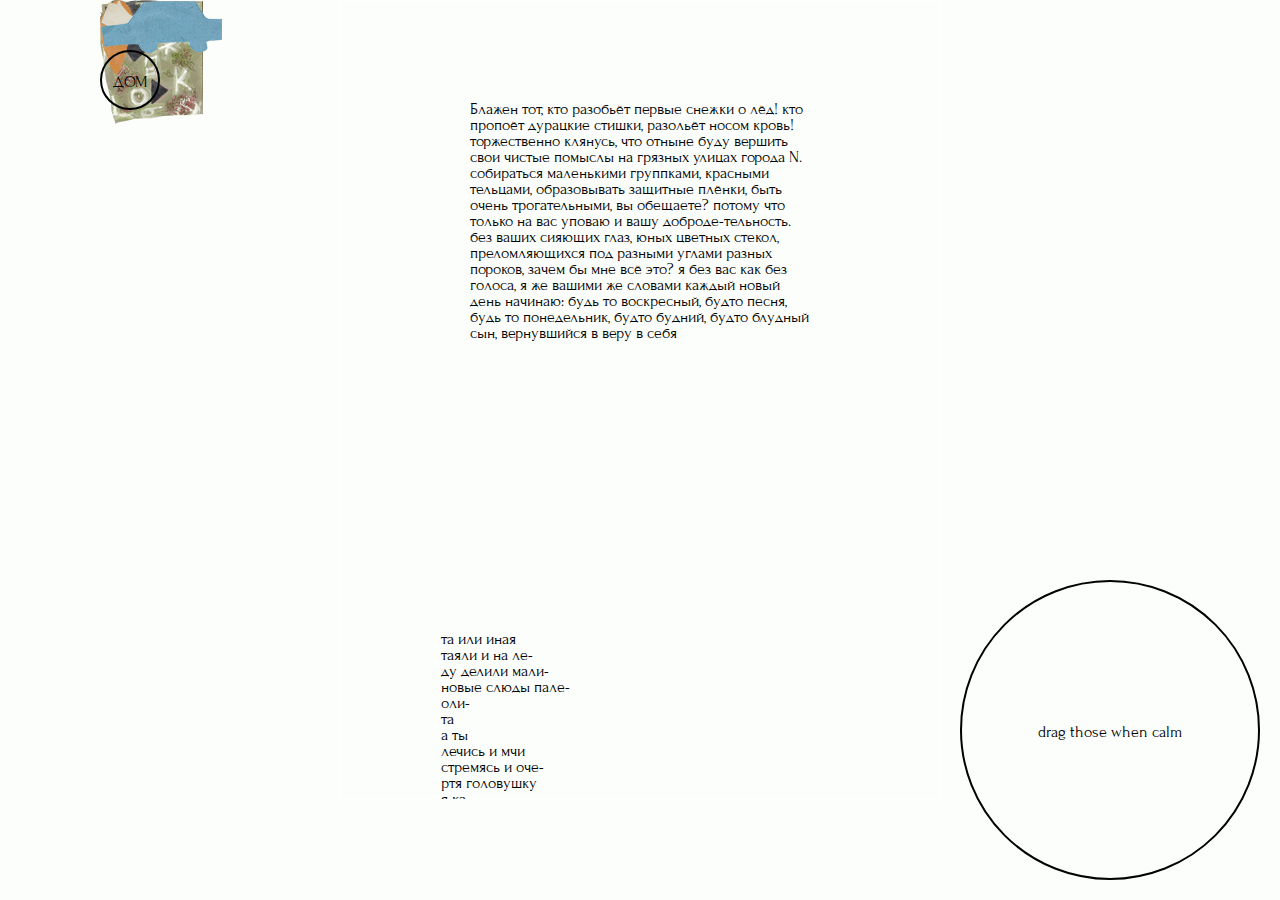
<file: poetry.html>
<!DOCTYPE html>
<html lang="en">
<head>
  <meta charset="UTF-8">
  <meta name="viewport" content="width=device-width, initial-scale=1.0">
  <meta http-equiv="X-UA-Compatible" content="ie=edge">
  <title>Словоблудие</title>
  <link rel="stylesheet" href="stylesheets/style.css">
  <link rel="shortcut icon" href="favicon.ico" type="image/x-icon">
  <link rel="icon" href="favicon.ico" type="image/x-icon">
</head>
<body id="page">

  <a class="home" href="index.html">дом</a>

  <!-- <div class="prev"></div>
  <a class="other">другой</a>
  <div class="next"></div> -->

  <!-- <a class="nothing">убрать</a> -->

  <section class="pictures">
    <div class="i1"></div>
    <div class="i3"></div>
    <div class="i4"></div>
    <div class="i5"></div>
    <div class="i6"></div>
    <div class="i8"></div>
    <div class="i9"></div>
  </section>


  <div class="circle">drag those when calm</div>


  <div class="swiper-container">
    <div class="swiper-wrapper">
    <article class="swiper-slide">Блажен тот, кто разобьёт
    первые снежки о лёд!
    кто пропоёт дурацкие стишки, разольёт носом кровь!
    торжественно клянусь, что отныне буду вершить свои чистые помыслы на грязных улицах города N.
    собираться маленькими группками, красными тельцами, образовывать защитные плёнки, быть очень трогательными, вы обещаете? потому что только на вас уповаю и вашу доброде-тельность. без ваших сияющих глаз, юных цветных стекол, преломляющихся под разными углами разных пороков, зачем бы мне всё это? я без вас как без голоса, я же вашими же словами каждый новый день начинаю: будь то воскресный, будто песня, будь то понедельник, будто будний, будто блудный сын, вернувшийся в веру в себя</article>
    <article class="swiper-slide">та или иная <br>
    таяли и на ле- <br>
    ду делили мали- <br>
    новые слюды пале- <br>
    оли- <br>
    та <br>
    а ты <br>
    лечись и мчи <br>
    стремясь и оче- <br>
    ртя головушку <br>
    я ка- <br>
    рамель из са- <br>
    хара на полочке <br>
    застывшая ведь <br>
    я трепет жду тебя с экзамена <br>
    на лавке летом <br>
    я скука мнусь бумагой сгибом <br>
    где-то <br>
    так хорошо забыть находишься где <br>
    и найдя другого <br>
    найти это особенно <a>чудово</a> <br>
    как не знакомы <br>
    мы были некогда в беде <br>
    сейчас напротив <br>
    нарратив свободен и на- <br>
    правлен <br>
    вне</article>
    <article class="swiper-slide">
    никто не обжёгся и хорошо <br>
    не смотри и "не прелюбодействуй" не смотри тоже <br>
    в блюдце жмётся лимон <br>
    мы с лимоном похожи <br>
    с подругой не можем ходить в кино <br>
    потому что каждую паузу смотрим друг в друга <br>
    никто не пошёл с нами и хорошо <br>

    о благоговейная синь листопад <br>
    лампадные кресла бархатной тени <br>
    бархатцы клумб и клубни тюльпан <br>
    пыльца под ногтями и в солнце тимпан <br>

    (зазвенели) <br>

    вам! о звень труб человечные танцы <br>
    отлаженный ритм по дороге в рим <br>
    единое тело не хлебом единым <br>
    живя не желтеть продолжаем стараться <br>

    сушеные локти и чуждых ладони <br>
    вложены между сном и журналом <br>
    складки хитонов <br>
    посчитаны каждым профаном <br>
    я вдоволь <br>
    наелась золотом трои и прочим <br>
    и между прочим <br>
    пойдём <br>
    всему своё время <br>
    под огненным солнцем <br>
    никто не обжёгся и хорошо
    </article>
    <article class="swiper-slide">
    всё что криво лежит <br>
    заключено в квадрат <br>
    в итоге <br>
    ты бы рад бежать <br>
    (ведь кто-то бежит) <br>
    но сломались ноги <br>
    причём обе <br>
    как хромать, спрашивается? <br>
    как покашливать? <br>
    кресло-качалку переставлять? <br>
    когда стар головой <br>
    и кости <br>
    сухие <br>
    без кальция радости <br>
    покачивать головой <br>
    как, <br>
    спрашивается? <br>
    ждать бестелесно <br>
    вываливать цель из карманов <br>
    переводить в цифры <br>
    в очерченный четко квадрат <br>
    я бы рад <br>
    бежать в эфемерном слое слов размеренным шагом <br>
    и я рада <br>
    бежать пусть неравномерно к светлым началам <br>
    или границы квадрата стали гранями куба <br>
    или на кубе сигара падает на пол <br>
    или костыль растворился и инвалидное кресло качалка <br>
    или меня наконец обнимает папа <br>
    или я убегаю от вас, цифровых, и не очень жалко
    </article>
    <article class="swiper-slide">
    одинаково счастливы: <br>
    придут ли скверные <br>
    или радостны вести <br>
    за воспалённой десной <br>
    наверно, <br>
    режется зуб мудрости <br>

    обычное дело юности <br>

    опускаю на ветер <br>
    голову, плечи <br>
    и в щель жетон <br>

    здесь Он <br>
    замечательно честен <br>
    молчать - моветон <br>
    от лица того, кто утоляет жажду <br>
    в пустом стакане <br>
    мы были <br>
    и били ладонь об ладонь <br>
    дышали на ладан петли дверей дворов <br>
    лабиринтоподобных <br>
    помню: <br>
    ты <br>
    выворочен из толпы <br>
    с прядью на лбу <br>
    мокрой.
    </article>
    <article class="swiper-slide">
    ленинградцы не спят они. <br>
    говорят я очень тронут кромка. <br>
    ломается на грязной воде легко вам. <br>
    говорить приехали и сладко и громко. <br>
    тчш. пойдём заложим воротник деда. <br>
    моего очень со старым носом. <br>
    пойдем на шпиль взвинченный чего. <br>
    такое вьётся над головой твоеяй. <br>
    называется птицы. перелелётные. <br>
    обливайся холодной водой и кусай-эй. <br>
    за бок крикливых женщин полезно. <br>
    всё что полезло через край-ай. <br>
    яй-яй. вытекай в желобок. <br>
    струйкой и всё друзья соберутся в одном. <br>
    обводном канале. вуаля. <br>
    с нами земля как шар. <br>
    её так удобно обнять. <br>
    её так мягко и громко руками! <br>
    </article>
    <article class="swiper-slide">
    на Умбры выженной земле <br>
    видавшие рассвет рассудка <br>
    ногами песни новых дней <br>
    топтали: выглядело жутко <br>

    а поезд шёл по кругу, <br>
    опоздавшие билет меняли на лесные тропы и ручей <br>
    но ты садился в душную маршрутку <br>
    и ехал никуда, ничей
    </article>
    <article class="swiper-slide">
    алмазные ко́пи в сердце копи <br>
    весны убоится дым <br>
    глаз убоится холодной воды <br>
    станет мой брат нелюдим <br>

    с прожилками кожа на первых висках <br>
    на листах, что в карманах в чужих пиджаках <br>
    добрым словом по имени вас не зовут <br>
    по дороге из гравия, взявшись за руки <br>
    трое идут — от скуки <br>

    а разбитые дни идут <br>
    пополам <br>
    по четвертям с половиной <br>
    часов увы не двадцать четыре <br>
    и ветер дует с пустыни <br>
    и много крохотных к нам <br>
    ими полнится дом и рабочие их пустыми <br>
    руками выносят в перчатках на стройку <br>

    кто бы вынес меня точно так <br>

    потихоньку
    </article>
    <article class="swiper-slide">
    найдя себя в пустыне белой <br>
    на волнах перины <br>
    проследи чтоб луч прожектора <br>
    прошёл до середины <br>
    остановился увлечён <br>
    идеей в складках одеяла <br>
    текущей влажно в засыпающем рассудке <br>
    которую во сне обдует ветром <br>
    и будет сторожить идею кто-то чуткий <br>

    закрыв глаза я вижу панорамных окон стену <br>
    и слышу букву "а" как эхо в коридоре <br>
    быть может вы всего лишь голос? <br>

    я бы хотела проиграть вам в споре <br>
    или сыграв больную в обморок упасть на землю <br>
    услышать ваше "а" взаправду <br>

    найти в пустыне белой посреди <br>
    текущий тихий океан <br>
    прожектор, некто и экран <br>
    и вы картиной бы увлечены <br>
    </article>
    <article class="swiper-slide">
    чешется нос перед тем как заплакать <br>
    вылетает со свистом вторая оконная рама <br>
    он мокрый цветок прилипающий к пятке <br>
    который давно завещали нам мудрые люди <br>
    рифмы не будет <br>
    говорю, вообще ничего тут не будет <br>
    он говорит: так мыслишь, ведь ограничен <br>
    я чешу нос и для пользы пол мою мылом <br>
    чихаю и всхлипнув примусь за оконную раму <br>
    её нам давно выбивали весёлые дети <br>
    хоть кто-то был радостен утром доволен собою <br>
    нет сил выжать тряпку нет сил чтоб упасть в коридоре
    </article>
    <article class="swiper-slide">
    рифма кольцом и тревога <br>
    немного раскачанный стих <br>
    но чисты и так новы сюжеты <br>
    не забудь повязать красной лентой <br>
    их <br>
    и память и рук елей <br>
    приносят мирные ноты <br>
    график движется до асимптоты <br>
    но не пересечётся с ней
    </article>
    <article class="swiper-slide">
    кто это по комнате <br>
    ходит ходуном? <br>
    страшное чудовище <br>
    плаксивое облезлое <br>
    чье же сердце крохотно <br>
    кротко и болезно и <br>
    дышит так прерывисто <br>
    в спину укоризненно <br>
    друг стучится ласковый <br>
    или тень смотрителя <br>
    дерева железного <br>
    пальцем кровь порезана <br>
    в темноте листом? <br>

    едут и смеются <br>
    едут и смеются <br>
    едут и смеются <br>
    едут и смеются <br>
    едут и смеются <br>
    едут и смеются <br>
    едут и смеются <br>
    едут и смеются <br>
    едут и смеются <br>
    едут и смеются <br>
    </article>
    <article class="swiper-slide">
    в чёрно-белом белом платье <br>
    выходила каждый вечер <br>
    у балтийского причала <br>
    моя старшая сестра <br>
    в сети рыбу приручая <br>
    взглядом ловит, не качаясь <br>
    на волнах руками мела <br>
    бедно мерзнущее тело! <br>
    быстро сляжет от ангины <br>
    на перины в пух и прах <br>
    разлетит над чёрным морем <br>
    мне не страшно: <br>
    знаешь, как <br>
    моя старшая сестра <br>
    перед сном мне говорила? <br>
    у зенита есть начало, <br>
    но у Солнца нет конца
    </article>
    <article class="swiper-slide">
    допустившая рафинированность <br>
    тело, очищенное глубиной археологий <br>
    адамический язык, птичий, легкий <br>
    игра в сербии, затем вздохи <br>
    как олухи, болваны, тугодумы <br>
    россыпь, пожалуйста <br>
    чёрёмуха через край уха <br>
    чуть-чуть чутче подумай, подруга <br>
    и пойдём за полярным кругом <br>
    говорить о том о дру́гом <br>
    </article>
    <article class="swiper-slide">
    подойди <br>
    посмотри на яблони <br>
    посмотри какими стали мы <br>
    обросли пальтами, метрами и датами <br>

    посмотри, и у яблок глазные яблоки <br>
    я целую маму как будто всех заново <br>
    ребёнок любви, вишни, сада <br>

    ничего сокровенно в дыму слёзного <br>
    прятки в дому от угроз с берёзного  <br>
    ольха раскроет руки и ноги на склоне для большего <br>

    провались в поляну <br>
    подыши какая земля усталая <br>
    была и какая стала она <br>
    поросла ветвями и муравьями <br>

    смотри <br>
    у тебя руки зелёные влажные <br>
    мы снимаем прошлые листья пиджаки важные <br>
    моё сердце легко а потому бумажное <br>
    помолчим <br>
    </article>
    <article class="swiper-slide">
    под обрез поднимайся рука и будь тёплой <br>
    выпадает из тела река <br>
    сидишь без дела <br>
    мы два дурака, умоляю <br>
    чтобы так было бело <br>
    залило бы всех <br>
    в семь в восемь вверх <br>
    поднимайся рука и держи вас душное небо <br>
    где бы ты только ты не был <br>
    едва доехав <br>
    теряно теряно в лесу немерено таких <br>
    дураков, ребенков, взрослых, <br>
    тебя рубашку неглаженную и чужие кудри нечесанные <br>
    не то чтобы в разговорах <br>
    не новость <br>
    что между двумя плоскостями <br>
    поднялась и сломалась кора земная <br>
    живем с трещиной, выживаем <br>
    из себя цвет выжимаем <br>
    ходим только в сухой одежде <br>
    одно, другое и третье <br>
    во веки веков и прежде <br>
    сухие веки гуляют в ветер и дождь по земной коре и на всем белом свете <br>
    </article>
  </div>

  <div class="swiper-pagination"></div>

  </div>

  <script src="scripts/jquery-3.3.1.js"></script>
  <script src="scripts/jquery.throwable.js"></script>
  <script src="scripts/script.js"></script>

  <script>   $(".pictures > div").throwable({
                        containment:[0,0,1400,780],
                        drag:true,
                        gravity:{x:1,y:1},
                        impulse:{
                            f:152,
                            p:{x:1,y:1}
                        },
                        shape:"circle",
                        autostart:true,
                        bounce:9999,
                        damping:1,
                        areaDetection:[[0,0,300,300]],
                        collisionDetection: true
                    });
</script>

  <script src="scripts/swiper.min.js"></script>

  <!-- <script>

    var swiper = new Swiper('.swiper-container', {
      direction: 'vertical',
      pagination: {
        el: '.swiper-pagination',
        clickable: true,
      },
    });
  </script> -->

</body>
</html>
</file>
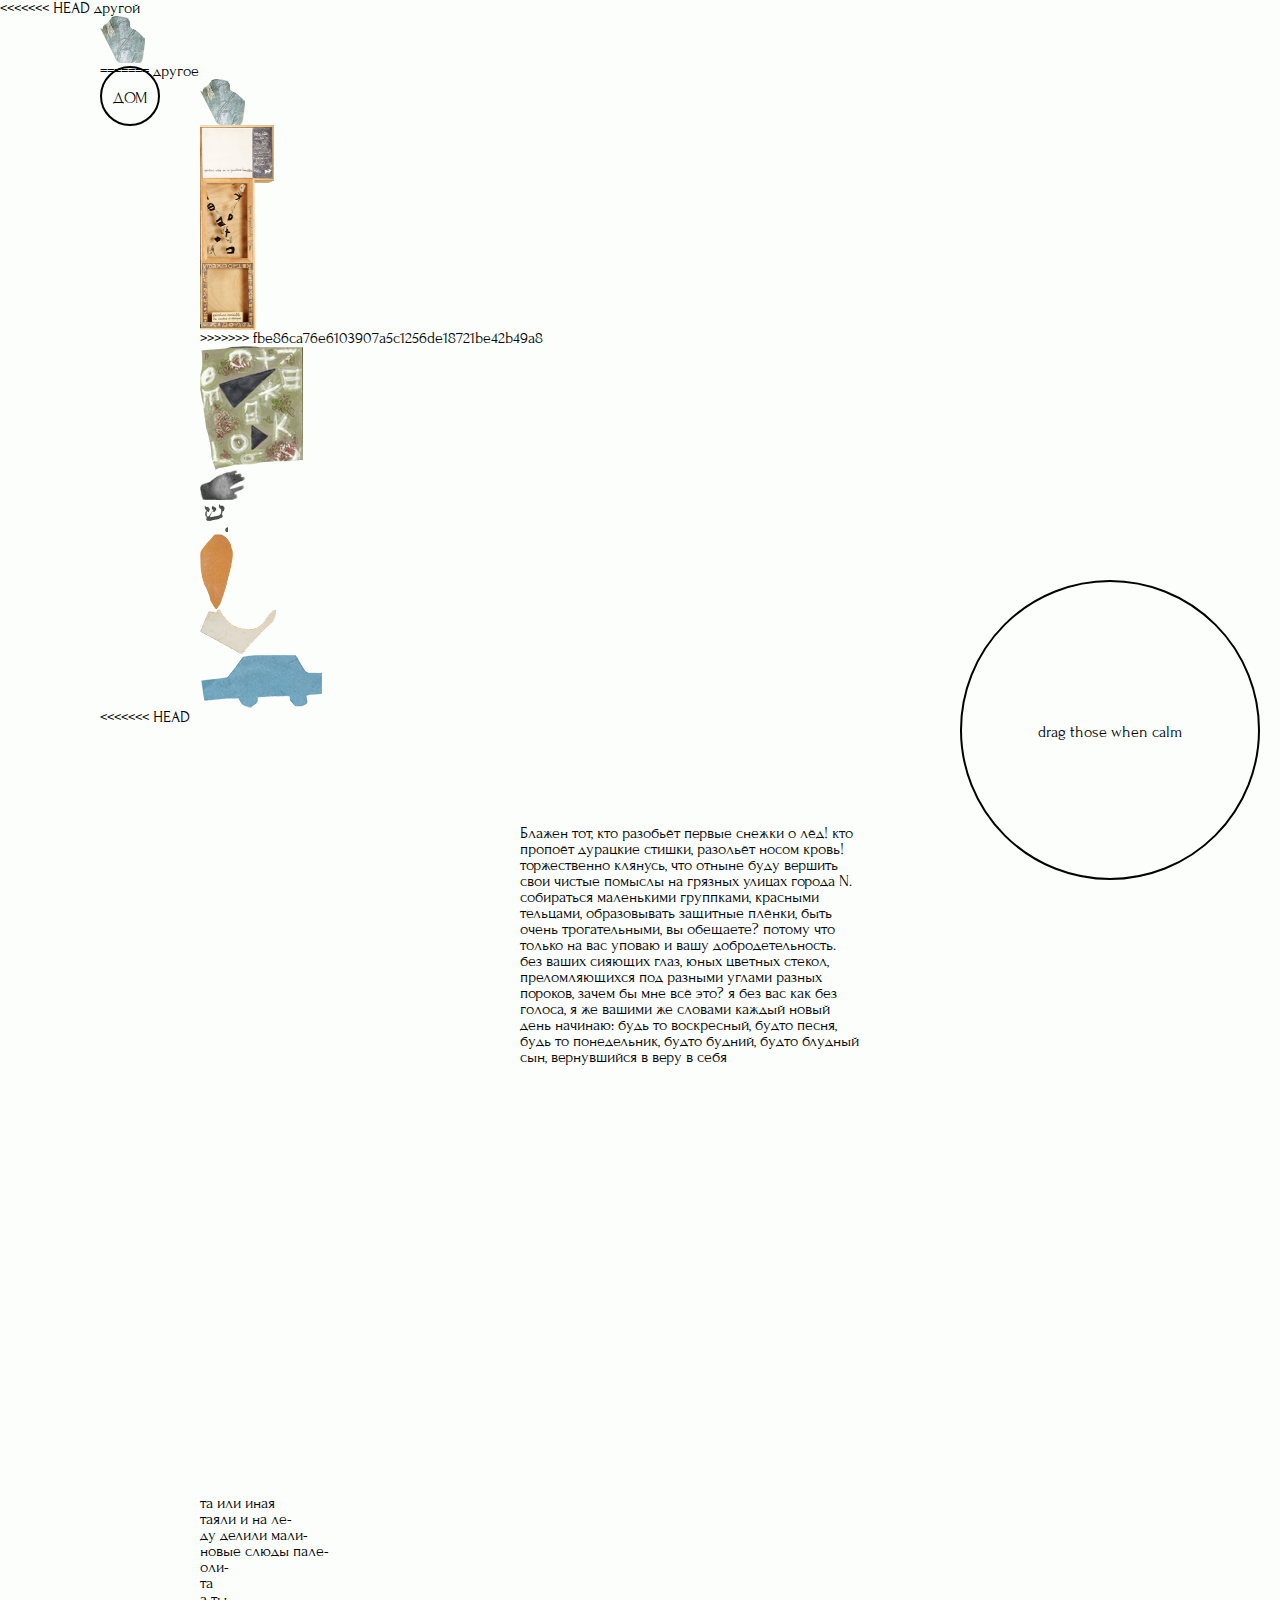
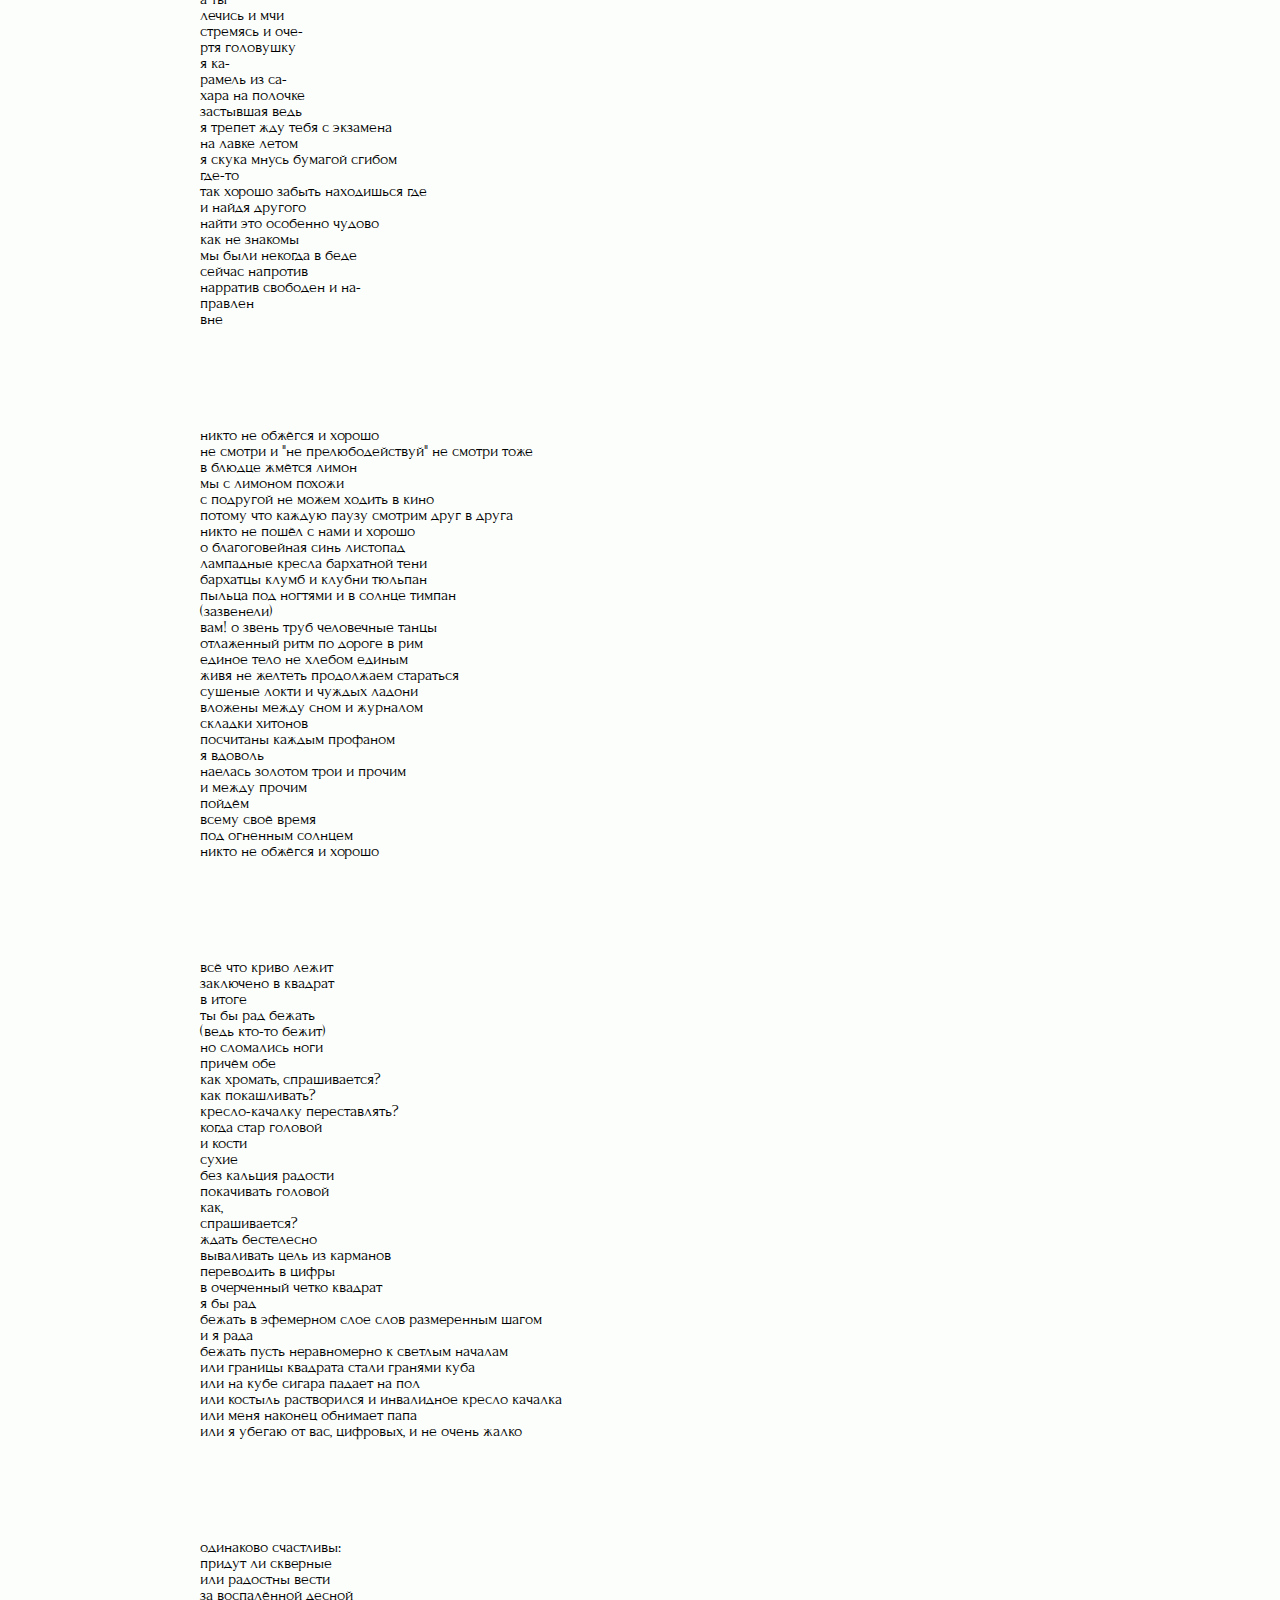
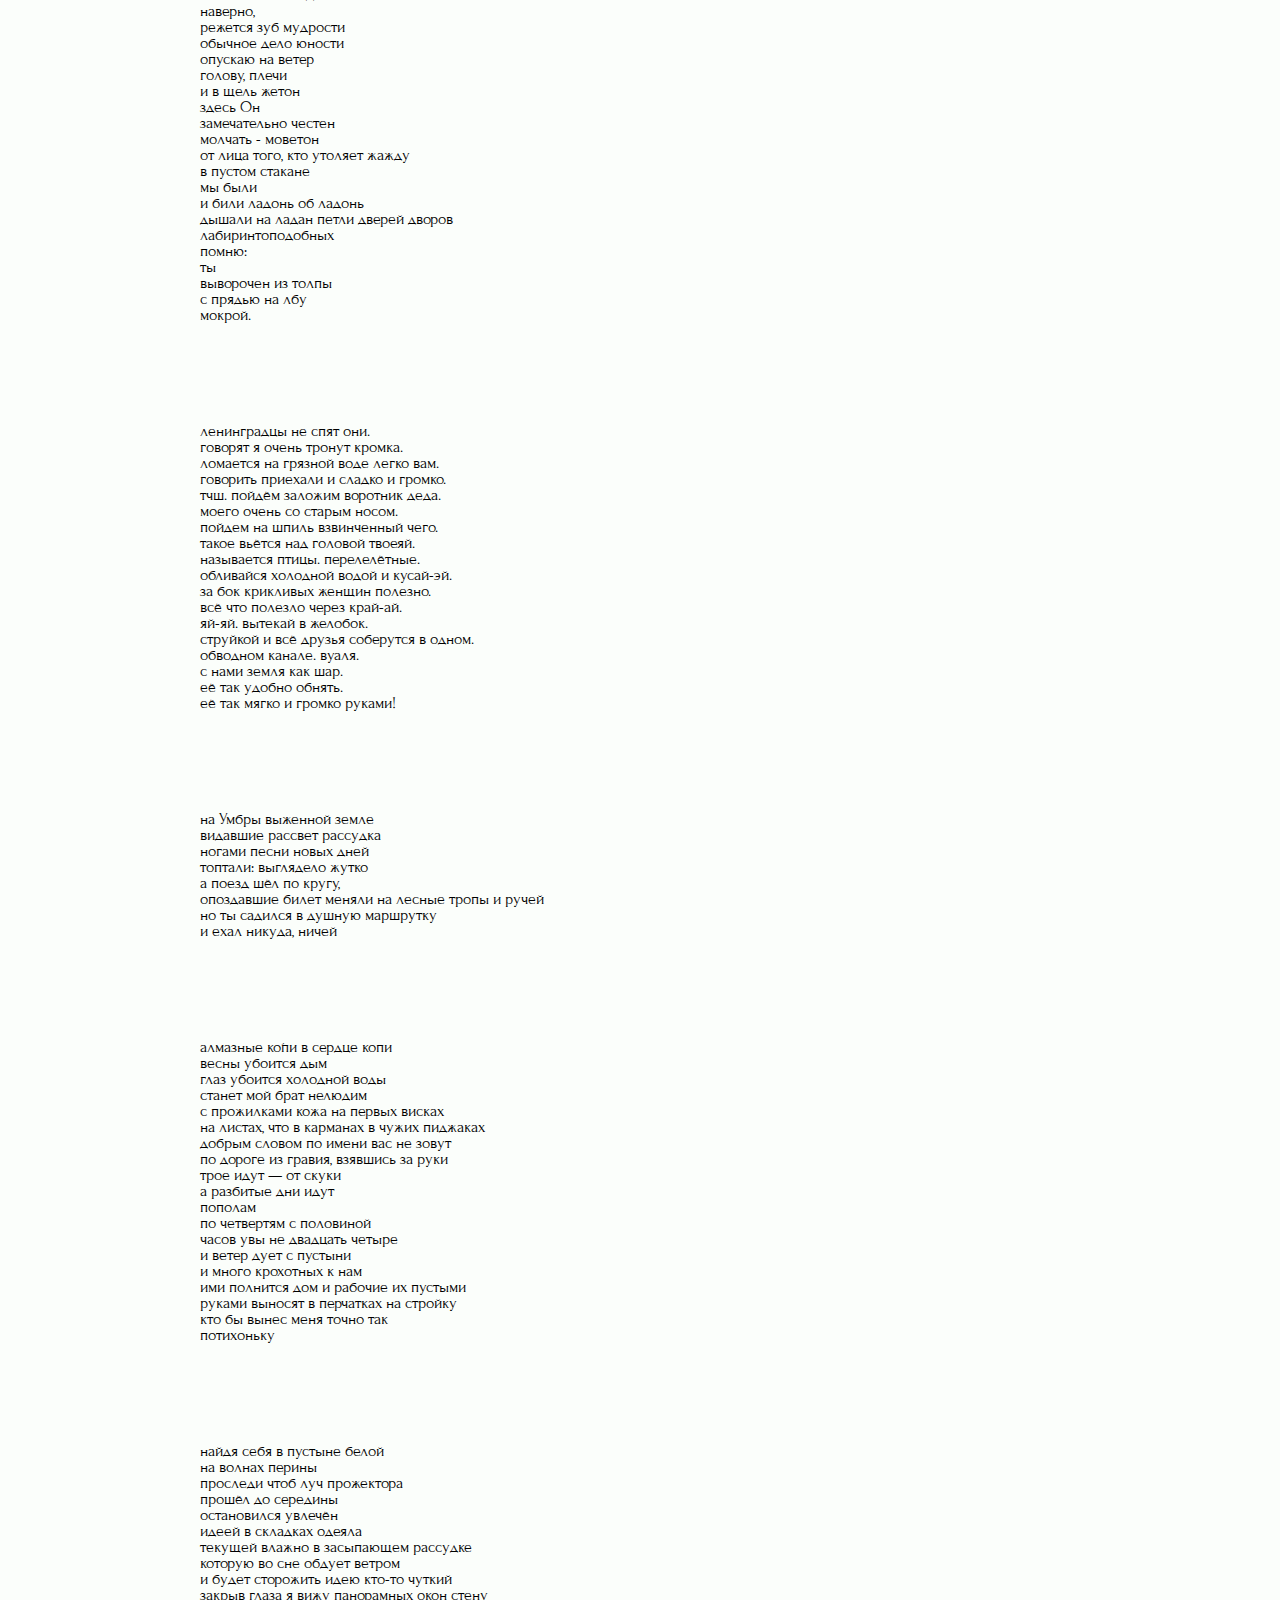
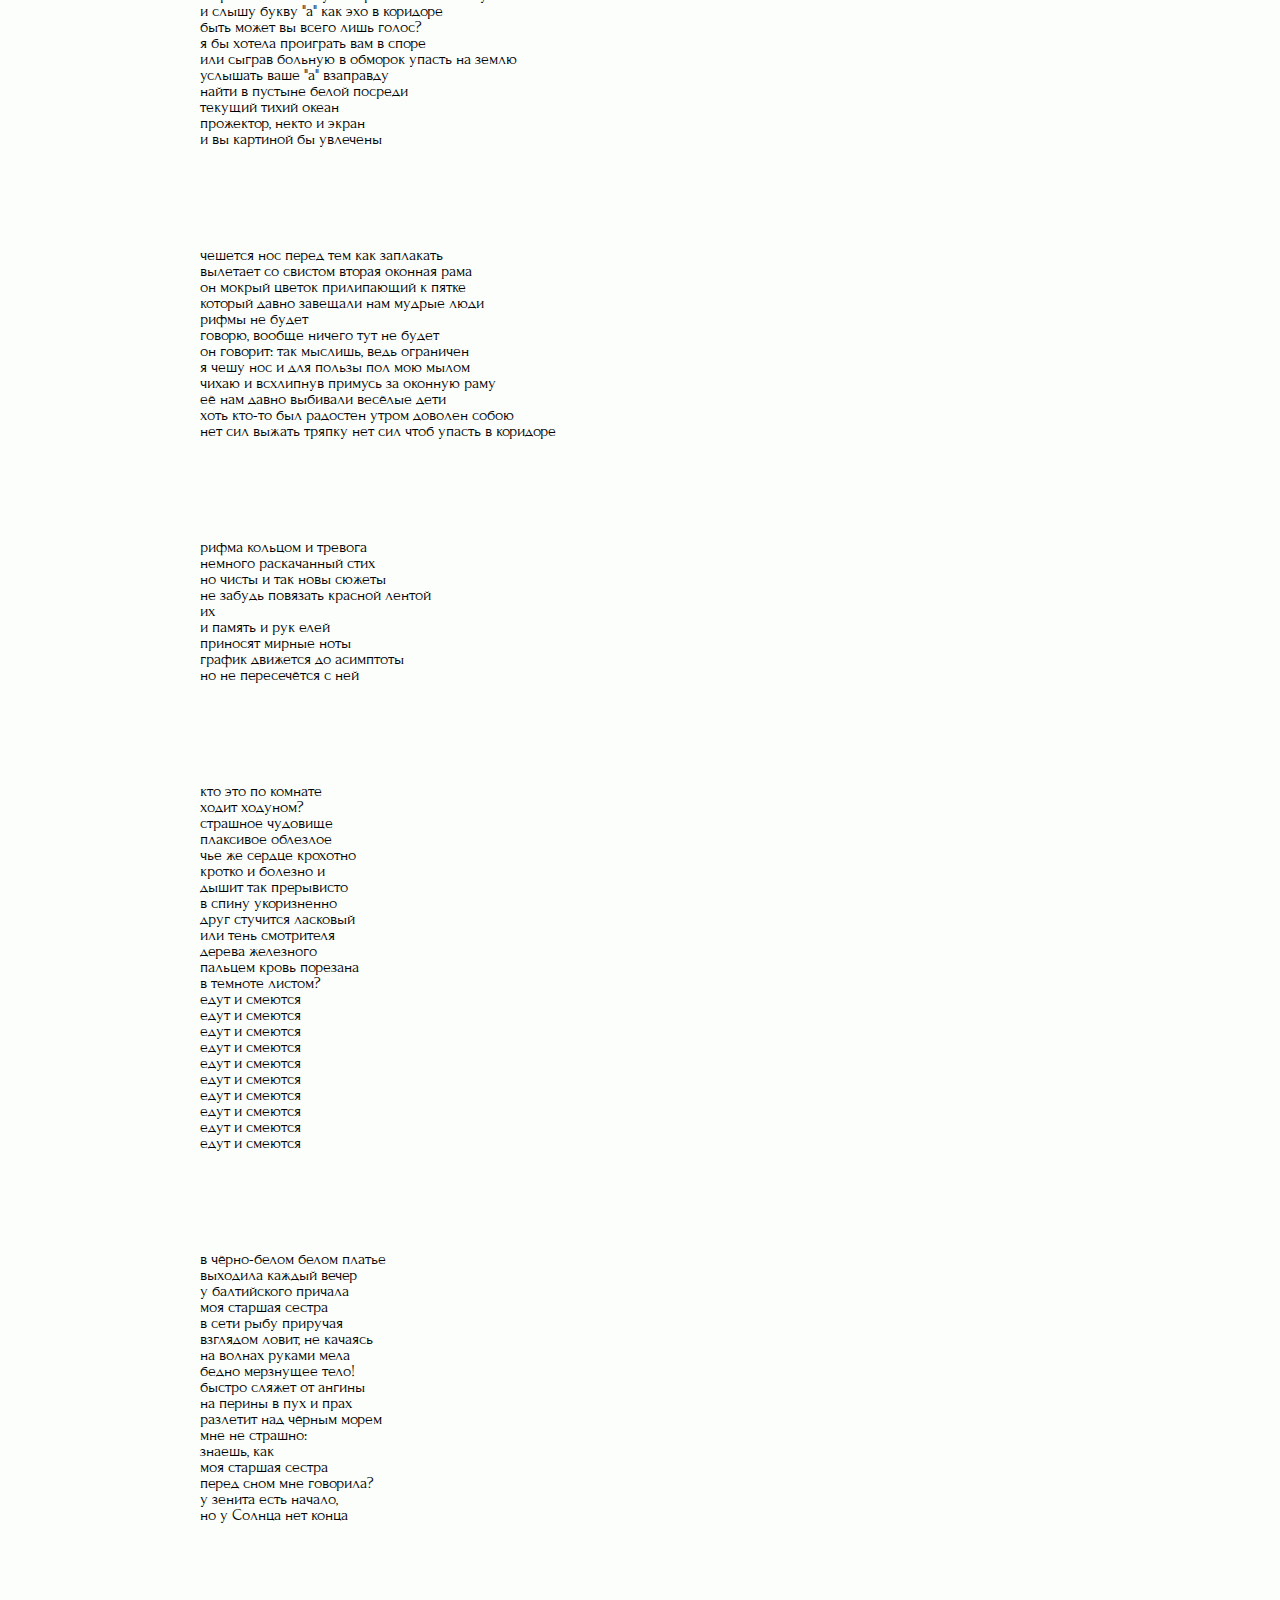
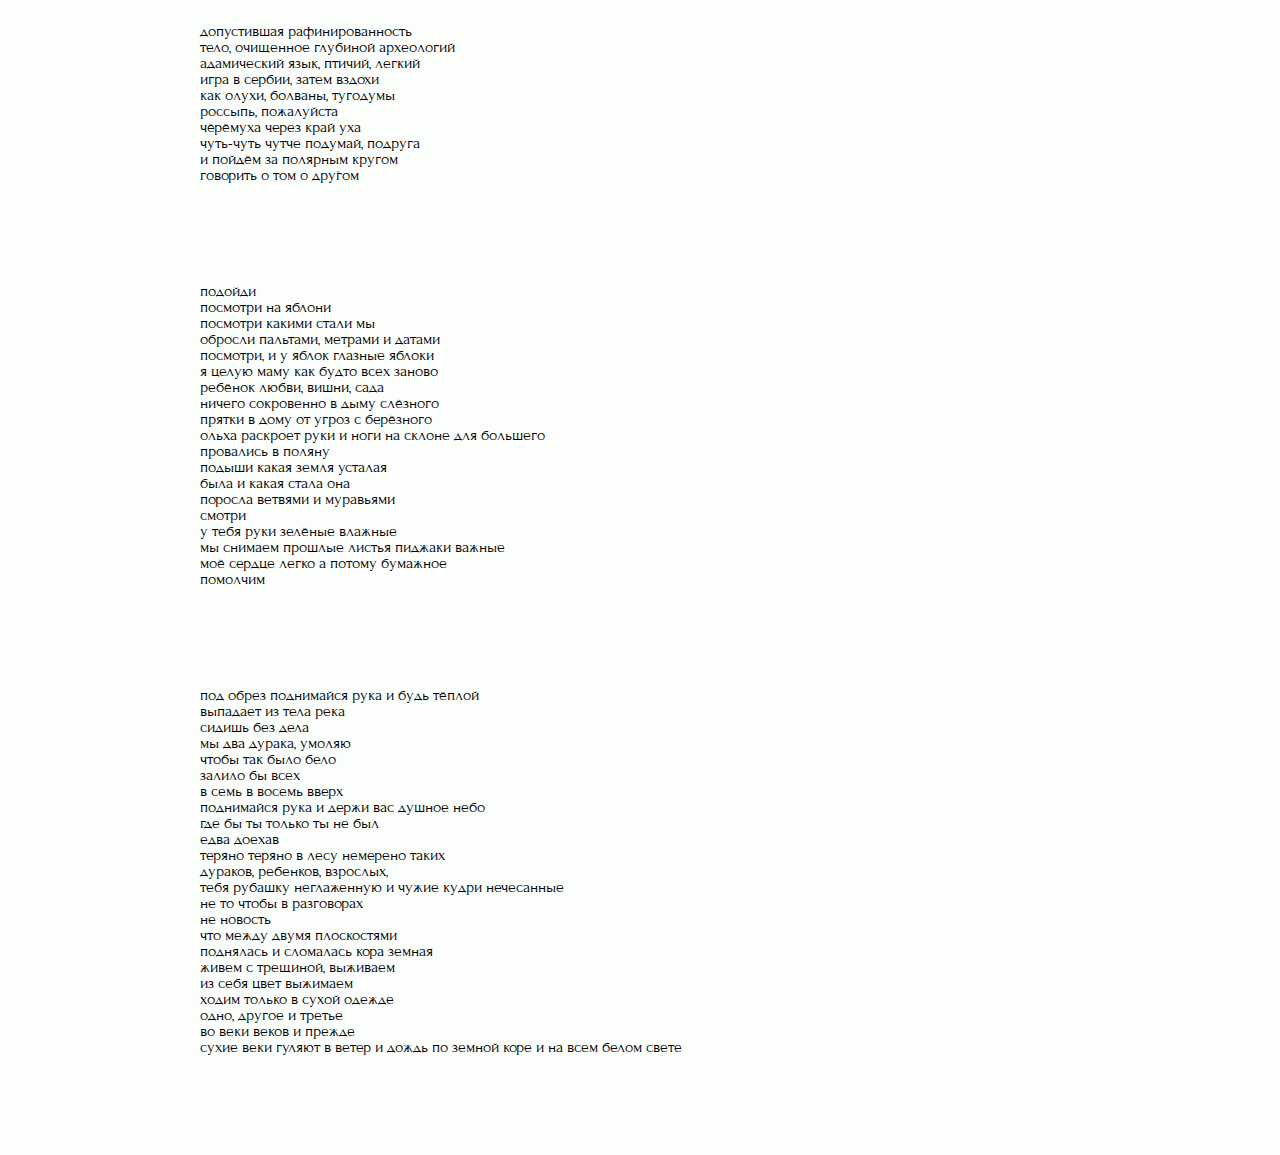
<file: try.html>
<!DOCTYPE html>
<html lang="en">
<head>
  <meta charset="UTF-8">
  <meta name="viewport" content="width=device-width, initial-scale=1.0">
  <meta http-equiv="X-UA-Compatible" content="ie=edge">
  <title>Словоблудие</title>
  <link rel="stylesheet" href="stylesheets/style.css">
  <link rel="stylesheet" type="text/css" href="stylesheets/jquery.fullPage.css" />
</head>
<body id="page">

  <div class="prev"></div>
<<<<<<< HEAD
  <a class="other">другой</a>
  <div class="next"></div>

  <a class="home" href="index.html">дом</a>



  <section class="pictures">
    <div class="i1"></div>
    <!-- <div class="i2"></div> -->
=======
  <a class="navButton">другое</a>
  <div class="next"></div>

  <!-- <div class="contacts"></div> -->

  <section class="pictures">
    <div class="i1"></div>
    <div class="i2"></div>
>>>>>>> fbe86ca76e6103907a5c1256de18721be42b49a8
    <div class="i3"></div>
    <div class="i4"></div>
    <div class="i5"></div>
    <div class="i6"></div>
    <div class="i8"></div>
    <div class="i9"></div>
  </section>

<<<<<<< HEAD
  <div class="circle">drag those when calm</div>


  <div class="container">
    <article class="post" style="width: 340px; margin: 0 auto; margin-bottom: 430px; margin-top: 100px;">Блажен тот, кто разобьёт
    первые снежки о лёд!
    кто пропоёт дурацкие стишки, разольёт носом кровь!
    торжественно клянусь, что отныне буду вершить свои чистые помыслы на грязных улицах города N.
    собираться маленькими группками, красными тельцами, образовывать защитные плёнки, быть очень трогательными, вы обещаете? потому что только на вас уповаю и вашу добродетельность. без ваших сияющих глаз, юных цветных стекол, преломляющихся под разными углами разных пороков, зачем бы мне всё это? я без вас как без голоса, я же вашими же словами каждый новый день начинаю: будь то воскресный, будто песня, будь то понедельник, будто будний, будто блудный сын, вернувшийся в веру в себя</article>
    <article class="post">та или иная <br>
    таяли и на ле- <br>
    ду делили мали- <br>
    новые слюды пале- <br>
    оли- <br>
    та <br>
    а ты <br>
    лечись и мчи <br>
    стремясь и оче- <br>
    ртя головушку <br>
    я ка- <br>
    рамель из са- <br>
    хара на полочке <br>
    застывшая ведь <br>
    я трепет жду тебя с экзамена <br>
    на лавке летом <br>
    я скука мнусь бумагой сгибом <br>
    где-то <br>
    так хорошо забыть находишься где <br>
    и найдя другого <br>
    найти это особенно <a>чудово</a> <br>
    как не знакомы <br>
    мы были некогда в беде <br>
    сейчас напротив <br>
    нарратив свободен и на- <br>
    правлен <br>
    вне</article>
    <article class="post">
    никто не обжёгся и хорошо <br>
    не смотри и "не прелюбодействуй" не смотри тоже <br>
    в блюдце жмётся лимон <br>
    мы с лимоном похожи <br>
    с подругой не можем ходить в кино <br>
    потому что каждую паузу смотрим друг в друга <br>
    никто не пошёл с нами и хорошо <br>

    о благоговейная синь листопад <br>
    лампадные кресла бархатной тени <br>
    бархатцы клумб и клубни тюльпан <br>
    пыльца под ногтями и в солнце тимпан <br>

    (зазвенели) <br>

    вам! о звень труб человечные танцы <br>
    отлаженный ритм по дороге в рим <br>
    единое тело не хлебом единым <br>
    живя не желтеть продолжаем стараться <br>

    сушеные локти и чуждых ладони <br>
    вложены между сном и журналом <br>
    складки хитонов <br>
    посчитаны каждым профаном <br>
    я вдоволь <br>
    наелась золотом трои и прочим <br>
    и между прочим <br>
    пойдём <br>
    всему своё время <br>
    под огненным солнцем <br>
    никто не обжёгся и хорошо
    </article>
    <article class="post">
    всё что криво лежит <br>
    заключено в квадрат <br>
    в итоге <br>
    ты бы рад бежать <br>
    (ведь кто-то бежит) <br>
    но сломались ноги <br>
    причём обе <br>
    как хромать, спрашивается? <br>
    как покашливать? <br>
    кресло-качалку переставлять? <br>
    когда стар головой <br>
    и кости <br>
    сухие <br>
    без кальция радости <br>
    покачивать головой <br>
    как, <br>
    спрашивается? <br>
    ждать бестелесно <br>
    вываливать цель из карманов <br>
    переводить в цифры <br>
    в очерченный четко квадрат <br>
    я бы рад <br>
    бежать в эфемерном слое слов размеренным шагом <br>
    и я рада <br>
    бежать пусть неравномерно к светлым началам <br>
    или границы квадрата стали гранями куба <br>
    или на кубе сигара падает на пол <br>
    или костыль растворился и инвалидное кресло качалка <br>
    или меня наконец обнимает папа <br>
    или я убегаю от вас, цифровых, и не очень жалко
    </article>
    <article class="post">
    одинаково счастливы: <br>
    придут ли скверные <br>
    или радостны вести <br>
    за воспалённой десной <br>
    наверно, <br>
    режется зуб мудрости <br>

    обычное дело юности <br>

    опускаю на ветер <br>
    голову, плечи <br>
    и в щель жетон <br>

    здесь Он <br>
    замечательно честен <br>
    молчать - моветон <br>
    от лица того, кто утоляет жажду <br>
    в пустом стакане <br>
    мы были <br>
    и били ладонь об ладонь <br>
    дышали на ладан петли дверей дворов <br>
    лабиринтоподобных <br>
    помню: <br>
    ты <br>
    выворочен из толпы <br>
    с прядью на лбу <br>
    мокрой.
    </article>
    <article class="post">
    ленинградцы не спят они. <br>
    говорят я очень тронут кромка. <br>
    ломается на грязной воде легко вам. <br>
    говорить приехали и сладко и громко. <br>
    тчш. пойдём заложим воротник деда. <br>
    моего очень со старым носом. <br>
    пойдем на шпиль взвинченный чего. <br>
    такое вьётся над головой твоеяй. <br>
    называется птицы. перелелётные. <br>
    обливайся холодной водой и кусай-эй. <br>
    за бок крикливых женщин полезно. <br>
    всё что полезло через край-ай. <br>
    яй-яй. вытекай в желобок. <br>
    струйкой и всё друзья соберутся в одном. <br>
    обводном канале. вуаля. <br>
    с нами земля как шар. <br>
    её так удобно обнять. <br>
    её так мягко и громко руками! <br>
    </article>
    <article class="post">
    на Умбры выженной земле <br>
    видавшие рассвет рассудка <br>
    ногами песни новых дней <br>
    топтали: выглядело жутко <br>

    а поезд шёл по кругу, <br>
    опоздавшие билет меняли на лесные тропы и ручей <br>
    но ты садился в душную маршрутку <br>
    и ехал никуда, ничей
    </article>
    <article class="post">
    алмазные ко́пи в сердце копи <br>
    весны убоится дым <br>
    глаз убоится холодной воды <br>
    станет мой брат нелюдим <br>

    с прожилками кожа на первых висках <br>
    на листах, что в карманах в чужих пиджаках <br>
    добрым словом по имени вас не зовут <br>
    по дороге из гравия, взявшись за руки <br>
    трое идут — от скуки <br>

    а разбитые дни идут <br>
    пополам <br>
    по четвертям с половиной <br>
    часов увы не двадцать четыре <br>
    и ветер дует с пустыни <br>
    и много крохотных к нам <br>
    ими полнится дом и рабочие их пустыми <br>
    руками выносят в перчатках на стройку <br>

    кто бы вынес меня точно так <br>

    потихоньку
    </article>
    <article class="post">
    найдя себя в пустыне белой <br>
    на волнах перины <br>
    проследи чтоб луч прожектора <br>
    прошёл до середины <br>
    остановился увлечён <br>
    идеей в складках одеяла <br>
    текущей влажно в засыпающем рассудке <br>
    которую во сне обдует ветром <br>
    и будет сторожить идею кто-то чуткий <br>

    закрыв глаза я вижу панорамных окон стену <br>
    и слышу букву "а" как эхо в коридоре <br>
    быть может вы всего лишь голос? <br>

    я бы хотела проиграть вам в споре <br>
    или сыграв больную в обморок упасть на землю <br>
    услышать ваше "а" взаправду <br>

    найти в пустыне белой посреди <br>
    текущий тихий океан <br>
    прожектор, некто и экран <br>
    и вы картиной бы увлечены <br>
    </article>
    <article class="post">
    чешется нос перед тем как заплакать <br>
    вылетает со свистом вторая оконная рама <br>
    он мокрый цветок прилипающий к пятке <br>
    который давно завещали нам мудрые люди <br>
    рифмы не будет <br>
    говорю, вообще ничего тут не будет <br>
    он говорит: так мыслишь, ведь ограничен <br>
    я чешу нос и для пользы пол мою мылом <br>
    чихаю и всхлипнув примусь за оконную раму <br>
    её нам давно выбивали весёлые дети <br>
    хоть кто-то был радостен утром доволен собою <br>
    нет сил выжать тряпку нет сил чтоб упасть в коридоре
    </article>
    <article class="post">
    рифма кольцом и тревога <br>
    немного раскачанный стих <br>
    но чисты и так новы сюжеты <br>
    не забудь повязать красной лентой <br>
    их <br>
    и память и рук елей <br>
    приносят мирные ноты <br>
    график движется до асимптоты <br>
    но не пересечётся с ней
    </article>
    <article class="post">
    кто это по комнате <br>
    ходит ходуном? <br>
    страшное чудовище <br>
    плаксивое облезлое <br>
    чье же сердце крохотно <br>
    кротко и болезно и <br>
    дышит так прерывисто <br>
    в спину укоризненно <br>
    друг стучится ласковый <br>
    или тень смотрителя <br>
    дерева железного <br>
    пальцем кровь порезана <br>
    в темноте листом? <br>

    едут и смеются <br>
    едут и смеются <br>
    едут и смеются <br>
    едут и смеются <br>
    едут и смеются <br>
    едут и смеются <br>
    едут и смеются <br>
    едут и смеются <br>
    едут и смеются <br>
    едут и смеются <br>
    </article>
    <article class="post">
    в чёрно-белом белом платье <br>
    выходила каждый вечер <br>
    у балтийского причала <br>
    моя старшая сестра <br>
    в сети рыбу приручая <br>
    взглядом ловит, не качаясь <br>
    на волнах руками мела <br>
    бедно мерзнущее тело! <br>
    быстро сляжет от ангины <br>
    на перины в пух и прах <br>
    разлетит над чёрным морем <br>
    мне не страшно: <br>
    знаешь, как <br>
    моя старшая сестра <br>
    перед сном мне говорила? <br>
    у зенита есть начало, <br>
    но у Солнца нет конца
    </article>
    <article class="post">
    допустившая рафинированность <br>
    тело, очищенное глубиной археологий <br>
    адамический язык, птичий, легкий <br>
    игра в сербии, затем вздохи <br>
    как олухи, болваны, тугодумы <br>
    россыпь, пожалуйста <br>
    чёрёмуха через край уха <br>
    чуть-чуть чутче подумай, подруга <br>
    и пойдём за полярным кругом <br>
    говорить о том о дру́гом <br>
    </article>
    <article class="post">
    подойди <br>
    посмотри на яблони <br>
    посмотри какими стали мы <br>
    обросли пальтами, метрами и датами <br>

    посмотри, и у яблок глазные яблоки <br>
    я целую маму как будто всех заново <br>
    ребёнок любви, вишни, сада <br>

    ничего сокровенно в дыму слёзного <br>
    прятки в дому от угроз с берёзного  <br>
    ольха раскроет руки и ноги на склоне для большего <br>

    провались в поляну <br>
    подыши какая земля усталая <br>
    была и какая стала она <br>
    поросла ветвями и муравьями <br>

    смотри <br>
    у тебя руки зелёные влажные <br>
    мы снимаем прошлые листья пиджаки важные <br>
    моё сердце легко а потому бумажное <br>
    помолчим <br>
    </article>
    <article class="post">
    под обрез поднимайся рука и будь тёплой <br>
    выпадает из тела река <br>
    сидишь без дела <br>
    мы два дурака, умоляю <br>
    чтобы так было бело <br>
    залило бы всех <br>
    в семь в восемь вверх <br>
    поднимайся рука и держи вас душное небо <br>
    где бы ты только ты не был <br>
    едва доехав <br>
    теряно теряно в лесу немерено таких <br>
    дураков, ребенков, взрослых, <br>
    тебя рубашку неглаженную и чужие кудри нечесанные <br>
    не то чтобы в разговорах <br>
    не новость <br>
    что между двумя плоскостями <br>
    поднялась и сломалась кора земная <br>
    живем с трещиной, выживаем <br>
    из себя цвет выжимаем <br>
    ходим только в сухой одежде <br>
    одно, другое и третье <br>
    во веки веков и прежде <br>
    сухие веки гуляют в ветер и дождь по земной коре и на всем белом свете <br>
    </article>

  <script src="scripts/jquery-3.3.1.js"></script>
  <script src="http://benahm.github.io/jquery.throwable/javascripts/jquery.throwable.js"></script>
  <script src="scripts/script.js"></script>

  <script type="text/javascript">
  $(".pictures > div").throwable({
                      containment:[0,0,1400,730],
                      drag:true,
                      gravity:{x:1,y:1},
                      impulse:{
                          f:0,
                          p:{x:0,y:0}
                      },
                      shape:"circle",
                      autostart:false,
                      bounce:999999,
                      damping:1,
                      areaDetection:[[0,0,300,030]],
                      collisionDetection: true
                  });



=======

  <section class="poems" id="fullpage">

    <p>Блажен тот, кто разобьёт
    первые снежки о лёд!
    кто пропоёт дурацкие стишки, разольёт носом кровь!
    торжественно клянусь, что отныне буду вершить свои чистые помыслы на грязных улицах города N.
    собираться маленькими группками, красными тельцами, образовывать защитные плёнки, быть очень трогательными, вы обещаете? потому что только на вас уповаю и вашу добродетельность. без ваших сияющих глаз, юных цветных стекол, преломляющихся под разными углами разных пороков, зачем бы мне всё это? я без вас как без голоса, я же вашими же словами каждый новый день начинаю: будь то воскресный, будто песня, будь то понедельник, будто будний, будто блудный сын, вернувшийся в веру в себя</p>

  <!-- <p>та или иная <br>
таяли и на ле- <br>
ду делили мали- <br>
новые слюды пале- <br>
оли- <br>
та <br>
а ты <br>
лечись и мчи <br>
стремясь и оче- <br>
ртя головушку <br>
я ка- <br>
рамель из са- <br>
хара на полочке <br>
застывшая ведь <br>
я трепет жду тебя с экзамена <br>
на лавке летом <br>
я скука мнусь бумагой сгибом <br>
где-то <br>
так хорошо забыть находишься где <br>
и найдя другого <br>
найти это особенно <a>чудово</a> <br>
как не знакомы <br>
мы были некогда в беде <br>
сейчас напротив <br>
нарратив свободен и на- <br>
правлен <br>
вне</p>


<p>никто не обжёгся и хорошо
не смотри и "не прелюбодействуй" не смотри тоже
в блюдце жмётся лимон
мы с лимоном похожи
с подругой не можем ходить в кино
потому что каждую паузу смотрим друг в друга
никто не пошёл с нами и хорошо

о благоговейная синь листопад
лампадные кресла бархатной тени
бархатцы клумб и клубни тюльпан
пыльца под ногтями и в солнце тимпан

(зазвенели)

вам! о звень труб человечные танцы
отлаженный ритм по дороге в рим
единое тело не хлебом единым
живя не желтеть продолжаем стараться

сушеные локти и чуждых ладони
вложены между сном и журналом
складки хитонов
посчитаны каждым профаном
я вдоволь
наелась золотом трои и прочим
и между прочим
пойдём
всему своё время
под огненным солнцем
никто не обжёгся и хорошо</p>

<p>всё что криво лежит
заключено в квадрат
в итоге
ты бы рад бежать
(ведь кто-то бежит)
но сломались ноги
причём обе
как хромать, спрашивается?
как покашливать?
кресло-качалку переставлять?
когда стар головой
и кости
сухие
без кальция радости
покачивать головой
как,
спрашивается?
ждать бестелесно
вываливать цель из карманов
переводить в цифры
в очерченный четко квадрат
я бы рад
бежать в эфемерном слое слов размеренным шагом
и я рада
бежать пусть неравномерно к светлым началам
или границы квадрата стали гранями куба
или на кубе сигара падает на пол
или костыль растворился и инвалидное кресло качалка
или меня наконец обнимает папа
или я убегаю от вас, цифровых, и не очень жалко</p>

<p>одинаково счастливы:
придут ли скверные
или радостны вести
за воспалённой десной
наверно,
режется зуб мудрости

обычное дело юности

опускаю на ветер
голову, плечи
и в щель жетон

здесь Он
замечательно честен
молчать - моветон
от лица того, кто утоляет жажду
в пустом стакане
мы были
и били ладонь об ладонь
дышали на ладан петли дверей дворов
лабиринтоподобных
помню:
ты
выворочен из толпы
с прядью на лбу
мокрой.</p>

<p>на Умбры выженной земле
видавшие рассвет рассудка
ногами песни новых дней
топтали: выглядело жутко

а поезд шёл по кругу,
опоздавшие билет меняли на лесные тропы и ручей
но ты садился в душную маршрутку
и ехал никуда, ничей</p>

<p>алмазные ко́пи в сердце копи
весны убоится дым
глаз убоится холодной воды
станет мой брат нелюдим

с прожилками кожа на первых висках
на листах, что в карманах в чужих пиджаках
добрым словом по имени вас не зовут
по дороге из гравия, взявшись за руки
трое идут — от скуки

а разбитые дни идут
пополам
по четвертям с половиной
часов увы не двадцать четыре
и ветер дует с пустыни
и много крохотных к нам
ими полнится дом и рабочие их пустыми
руками выносят в перчатках на стройку

кто бы вынес меня точно так

потихоньку</p>

<p>найдя себя в пустыне белой
на волнах перины
проследи чтоб луч прожектора
прошёл до середины
остановился увлечён
идеей в складках одеяла
текущей влажно в засыпающем рассудке
которую во сне обдует ветром
и будет сторожить идею кто-то чуткий

закрыв глаза я вижу панорамных окон стену
и слышу букву "а" как эхо в коридоре
быть может вы всего лишь голос?

я бы хотела проиграть вам в споре
или сыграв больную в обморок упасть на землю
услышать ваше "а" взаправду

найти в пустыне белой посреди
текущий тихий океан
прожектор, некто и экран
и вы картиной бы увлечены</p>

<p>чешется нос перед тем как заплакать
вылетает со свистом вторая оконная рама
он мокрый цветок прилипающий к пятке
который давно завещали нам мудрые люди
рифмы не будет
говорю, вообще ничего тут не будет
он говорит: так мыслишь, ведь ограничен
я чешу нос и для пользы пол мою мылом
чихаю и всхлипнув примусь за оконную раму
её нам давно выбивали весёлые дети
хоть кто-то был радостен утром доволен собою
нет сил выжать тряпку нет сил чтоб упасть в коридоре</p>

<p>рифма кольцом и тревога
немного раскачанный стих
но чисты и так новы сюжеты
не забудь повязать красной лентой
их
и память и рук елей
приносят мирные ноты
график движется до асимптоты
но не пересечётся с ней</p>

<p>кто это по комнате
ходит ходуном?
страшное чудовище
плаксивое облезлое
чье же сердце крохотно
кротко и болезно и
дышит так прерывисто
в спину укоризненно
друг стучится ласковый
или тень смотрителя
дерева железного
пальцем кровь порезана
в темноте листом?

едут и смеются
едут и смеются
едут и смеются
едут и смеются
едут и смеются
едут и смеются
едут и смеются
едут и смеются
едут и смеются
едут и смеются
едут и смеются
едут и смеются
едут и смеются</p>

<p>в чёрно-белом белом платье
выходила каждый вечер
у балтийского причала
моя старшая сестра
в сети рыбу приручая
взглядом ловит, не качаясь
на волнах руками мела
бедно мерзнущее тело!
быстро сляжет от ангины
на перины в пух и прах
разлетит над чёрным морем
мне не страшно:
знаешь, как
моя старшая сестра
перед сном мне говорила?
у зенита есть начало,
но у Солнца нет конца</p> -->

</section>


  <script src="http://code.jquery.com/jquery-1.7.1.min.js"></script>
  <script src="http://benahm.github.io/jquery.throwable/javascripts/jquery.throwable.js"></script>
  <src="http://code.jquery.com/jquery-migrate-1.2.1.min.js"></script>
  <script src="scripts/script.js"></script>
  <script type="text/javascript" src="scripts/jquery.fullPage.js"></script>

  <script type="text/javascript">

  $(".pictures > div").throwable({
                      containment:[0,0,1440,900],
                      drag:true,
                      gravity:{x:1,y:1},
                      impulse:{
                          f:152,
                          p:{x:1,y:1}
                      },
                      shape:"circle",
                      autostart:true,
                      bounce:100,
                      damping:100,
                      areaDetection:[[0,0,300,300]],
                      collisionDetection: true
                  });

>>>>>>> fbe86ca76e6103907a5c1256de18721be42b49a8
  </script>

</body>
</html>
</file>
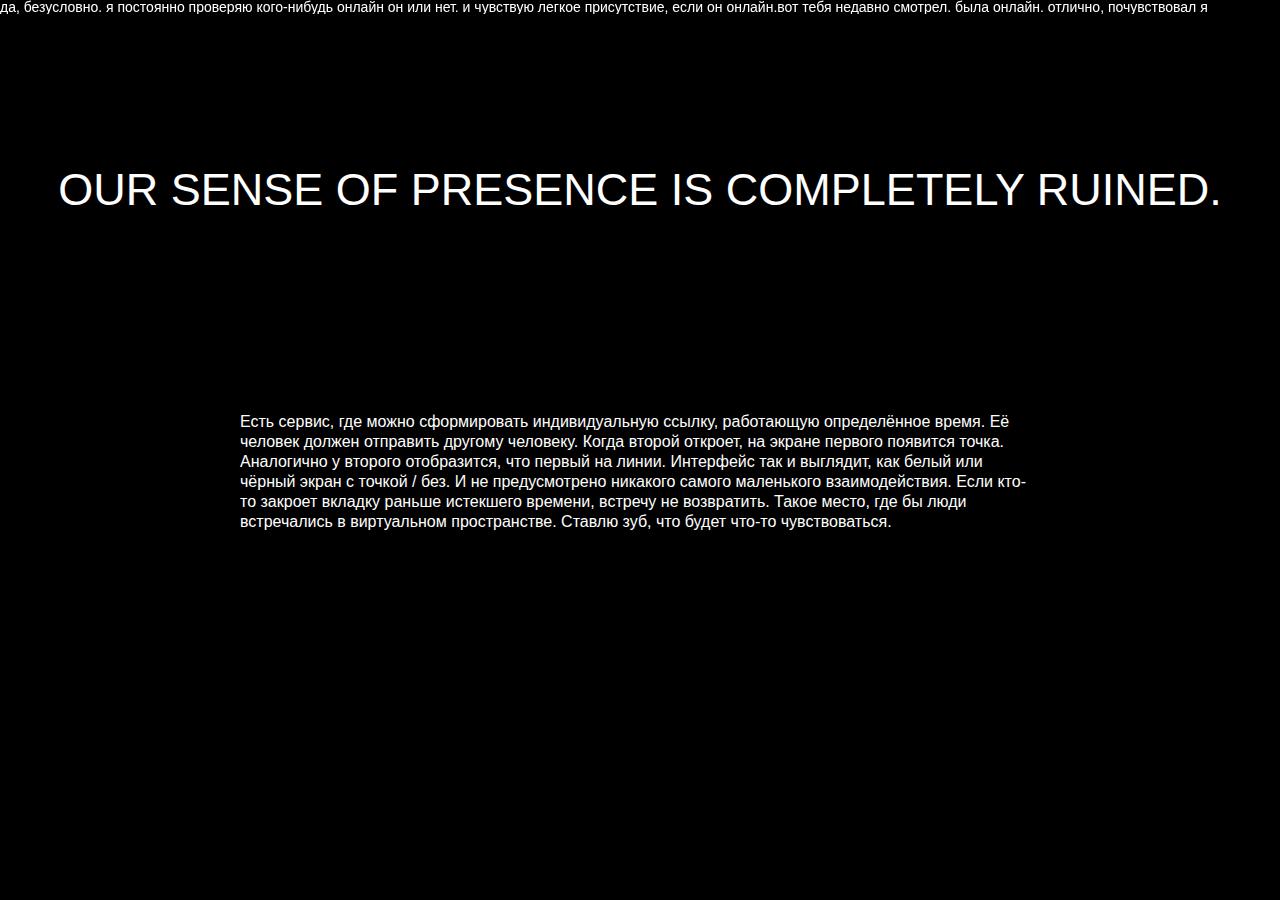
<file: video.html>
<!DOCTYPE html>
<html lang="en">
<head>
  <meta charset="UTF-8">
  <meta name="viewport" content="width=device-width, initial-scale=1.0">
  <meta http-equiv="X-UA-Compatible" content="ie=edge">
  <title>Обман</title>
  <link rel="stylesheet" href="stylesheets/reset.css">
  <link rel="stylesheet" href="stylesheets/video.css">
  <link rel="stylesheet" href="stylesheets/mq.css">
  <link rel="shortcut icon" href="favicon.ico" type="image/x-icon">
 <link rel="icon" href="favicon.ico" type="image/x-icon">
</head>
<body>

<marquee onmouseout="this.start()" onmouseover="this.stop()" behavior="scroll" direction="left" style= "font-size: 14px;">да, безусловно. я постоянно проверяю кого-нибудь онлайн он или нет. и чувствую легкое присутствие, если он онлайн.вот тебя недавно смотрел. была онлайн. отлично, почувствовал я</marquee>

<a class="home" href="index.html">дом</a>

<h1 class="idea">Our sense of presence is completely ruined.</h1>

<p class="idea">Есть сервис, где можно сформировать индивидуальную ссылку, работающую определённое время. Её человек должен отправить другому человеку. Когда второй откроет, на экране первого появится точка. Аналогично у второго отобразится, что первый на линии. Интерфейс так и выглядит, как белый или чёрный экран с точкой / без. И не предусмотрено никакого самого маленького взаимодействия. Если кто-то закроет вкладку раньше истекшего времени, <i>встречу</i> не возвратить. Такое место, где бы люди встречались в виртуальном пространстве. Ставлю зуб, что будет что-то чувствоваться. </p>
</file>
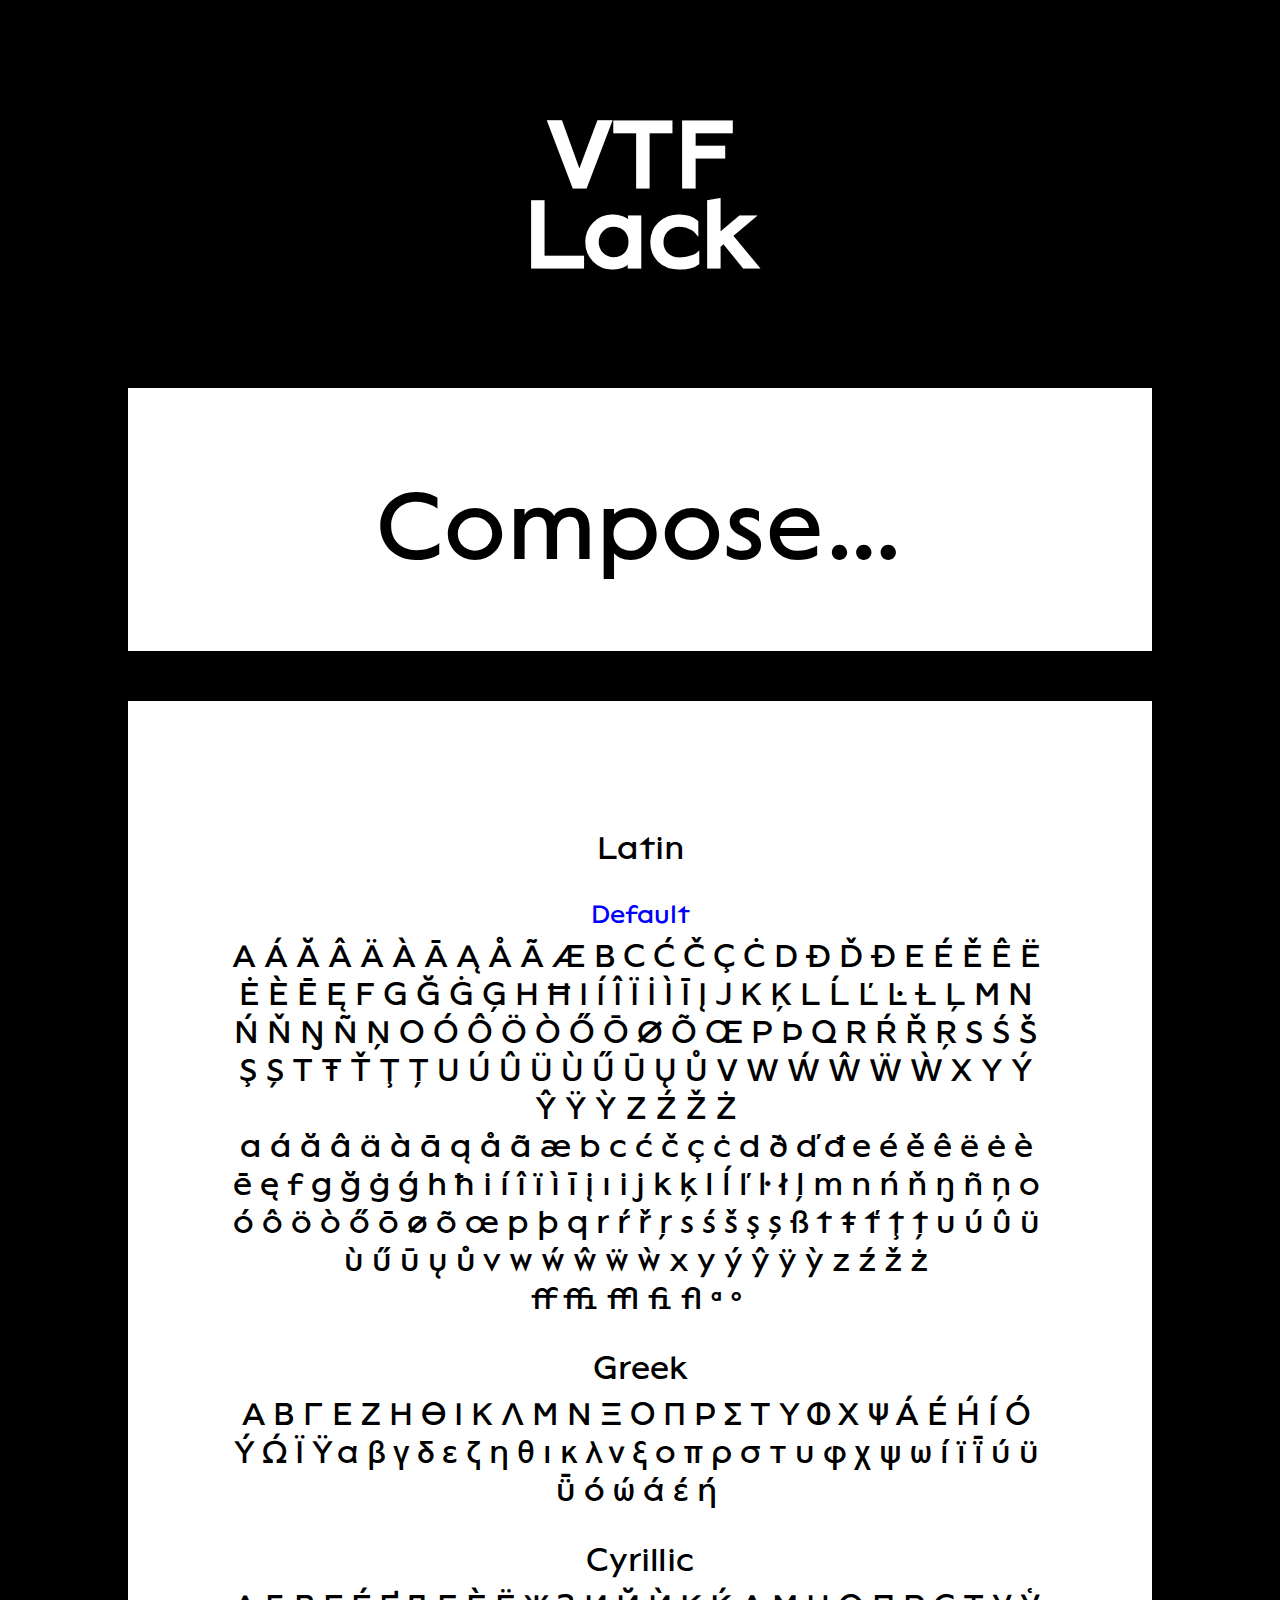
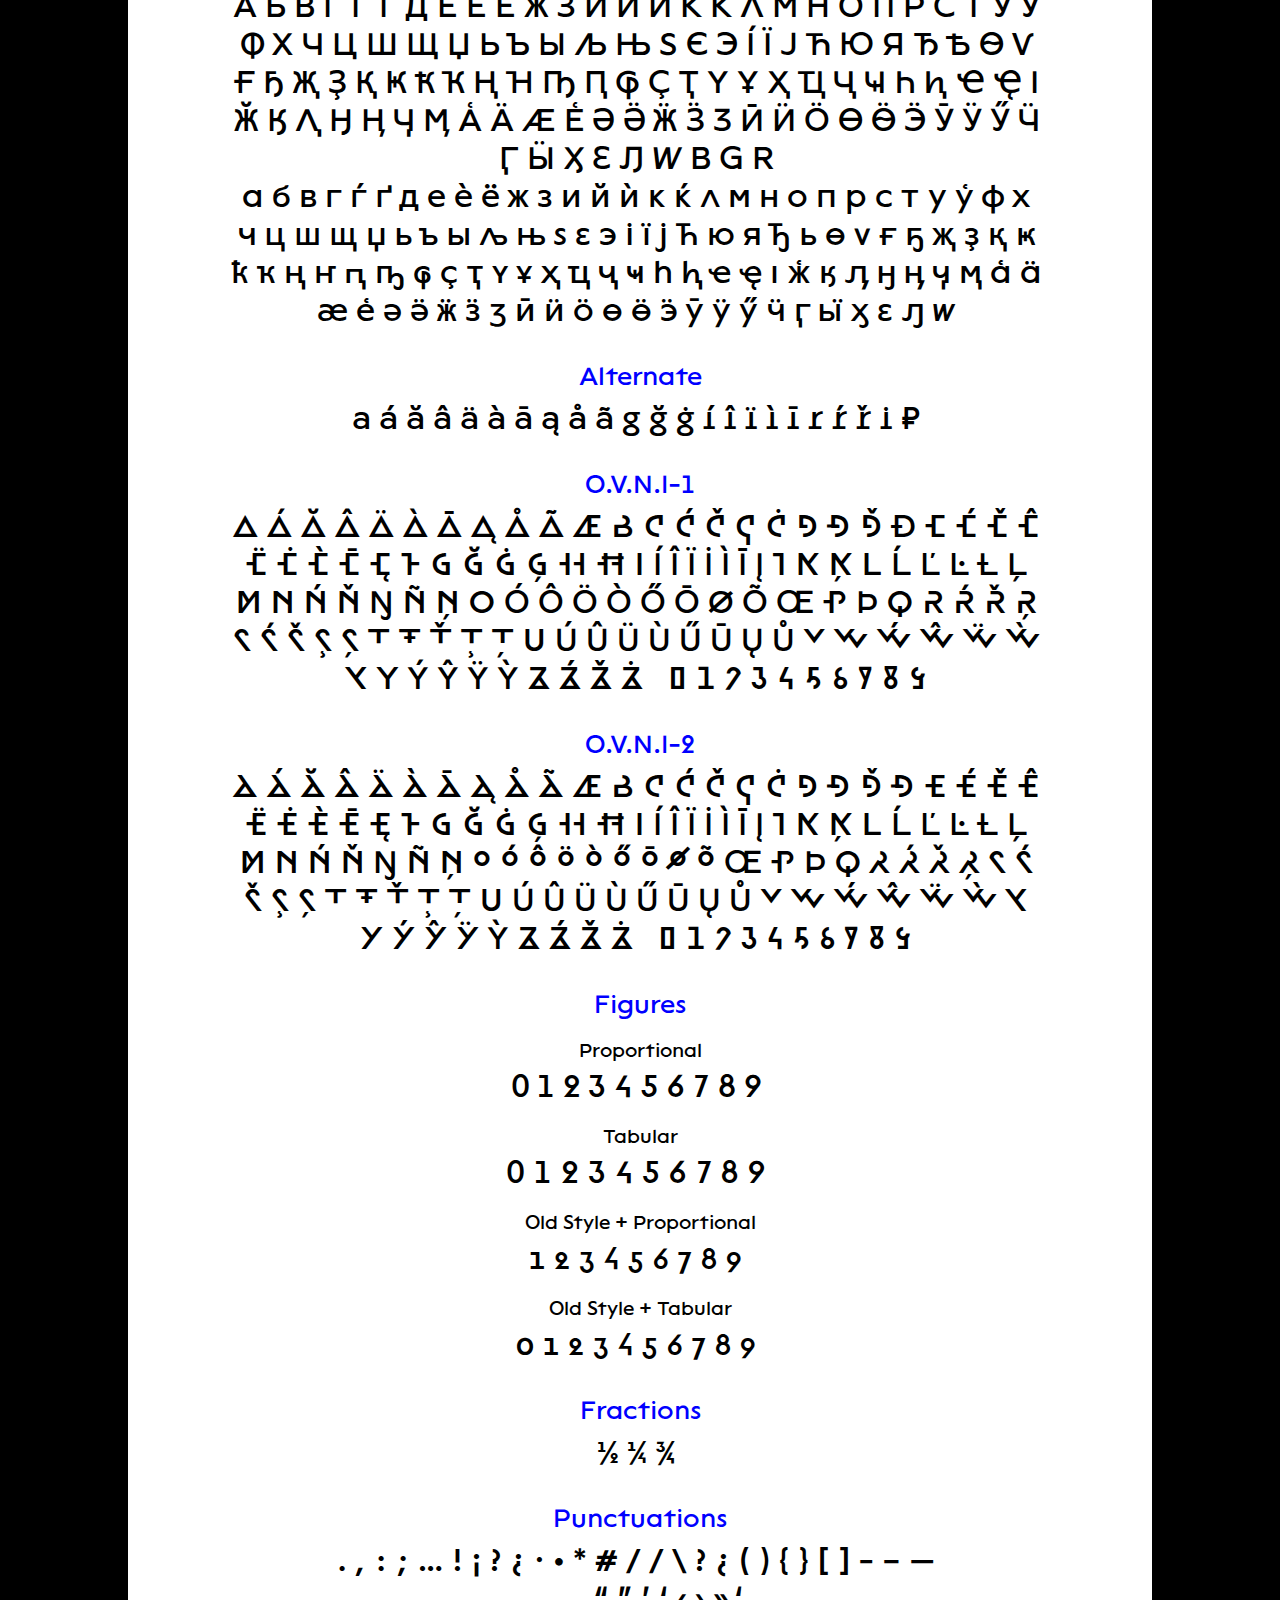
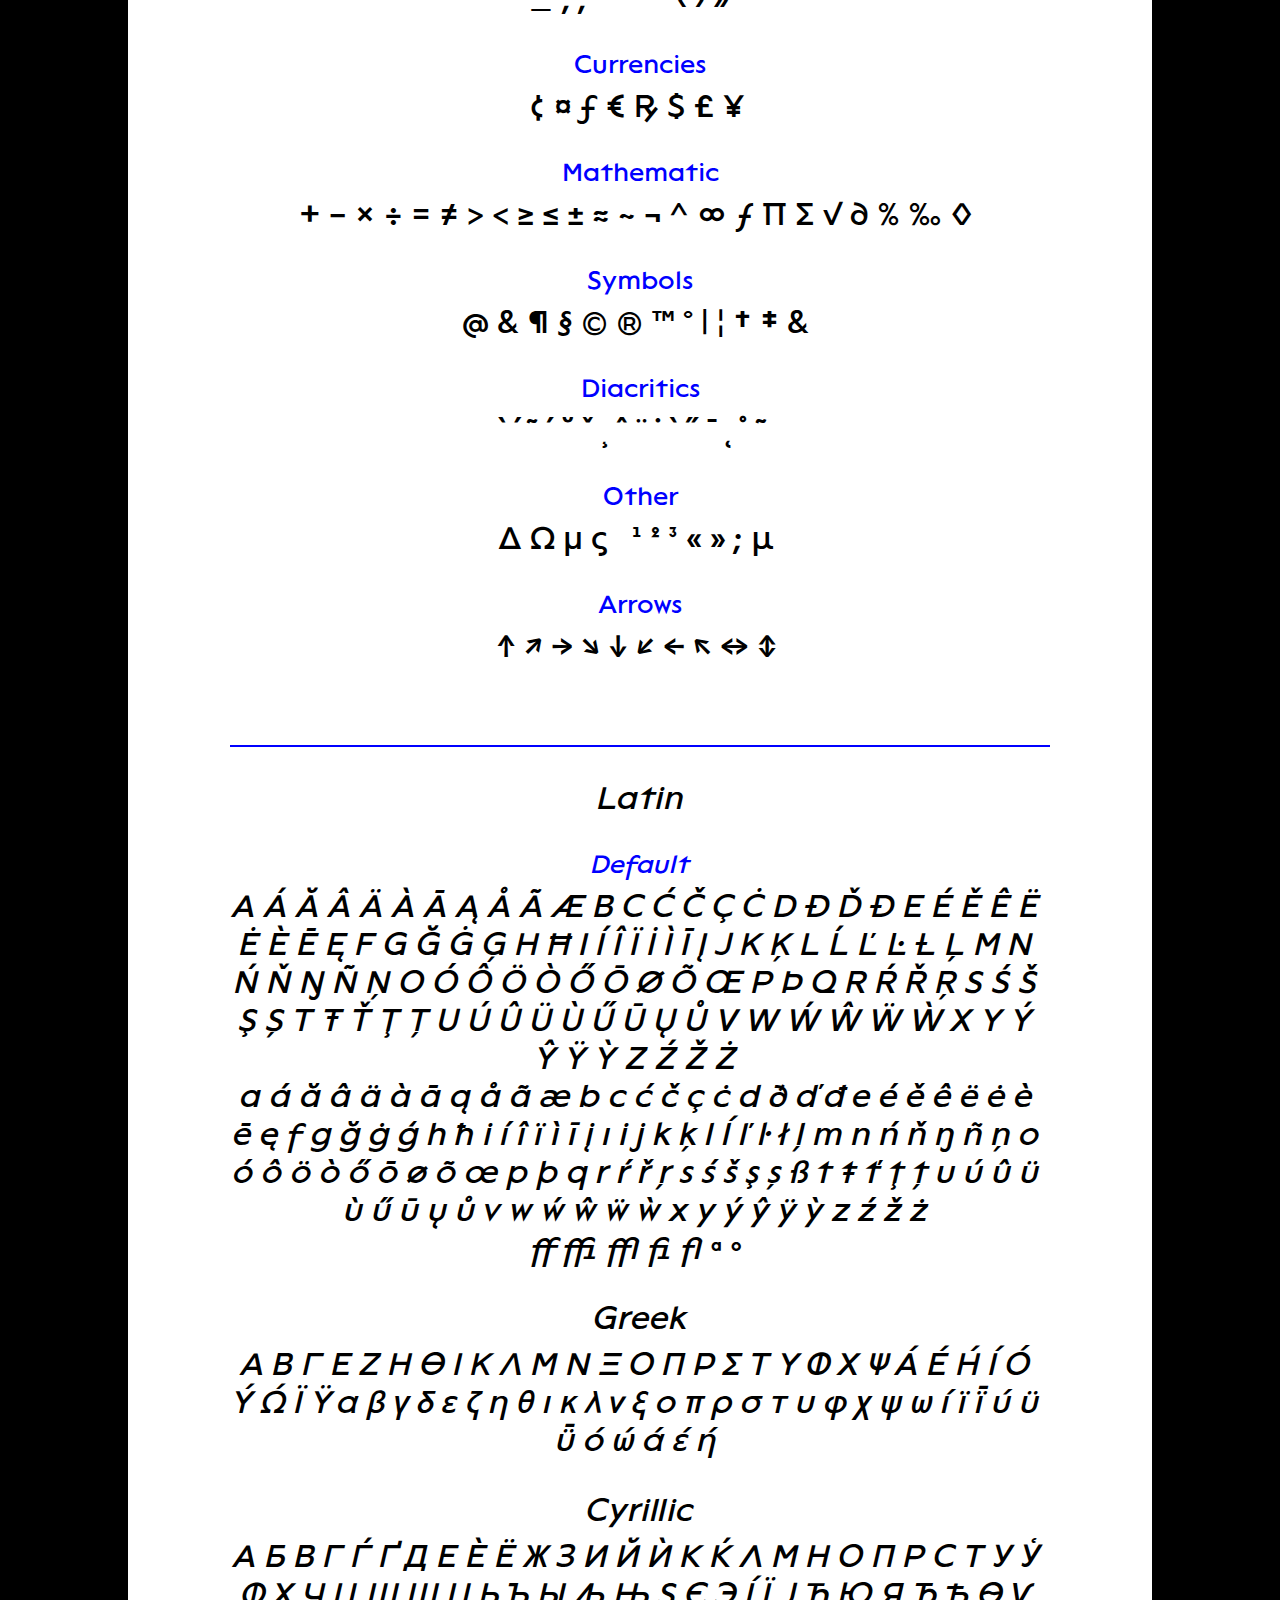
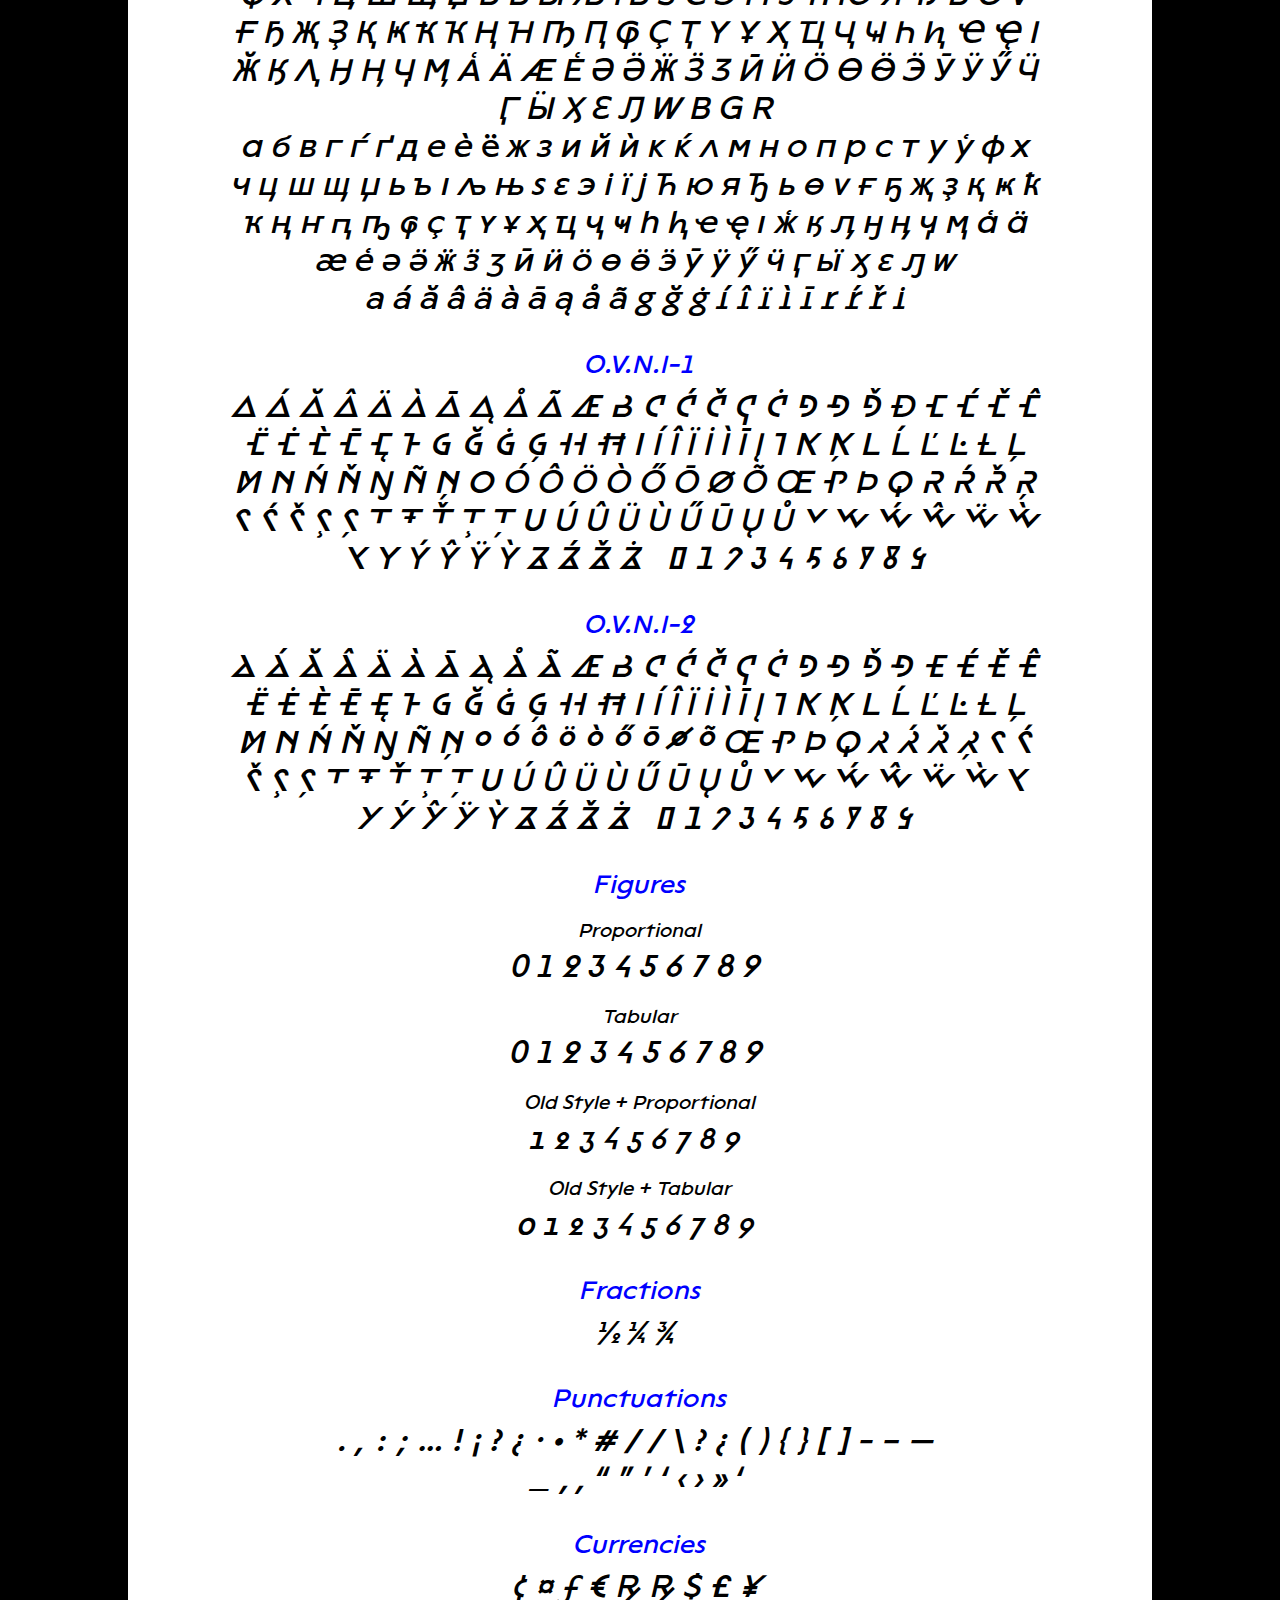
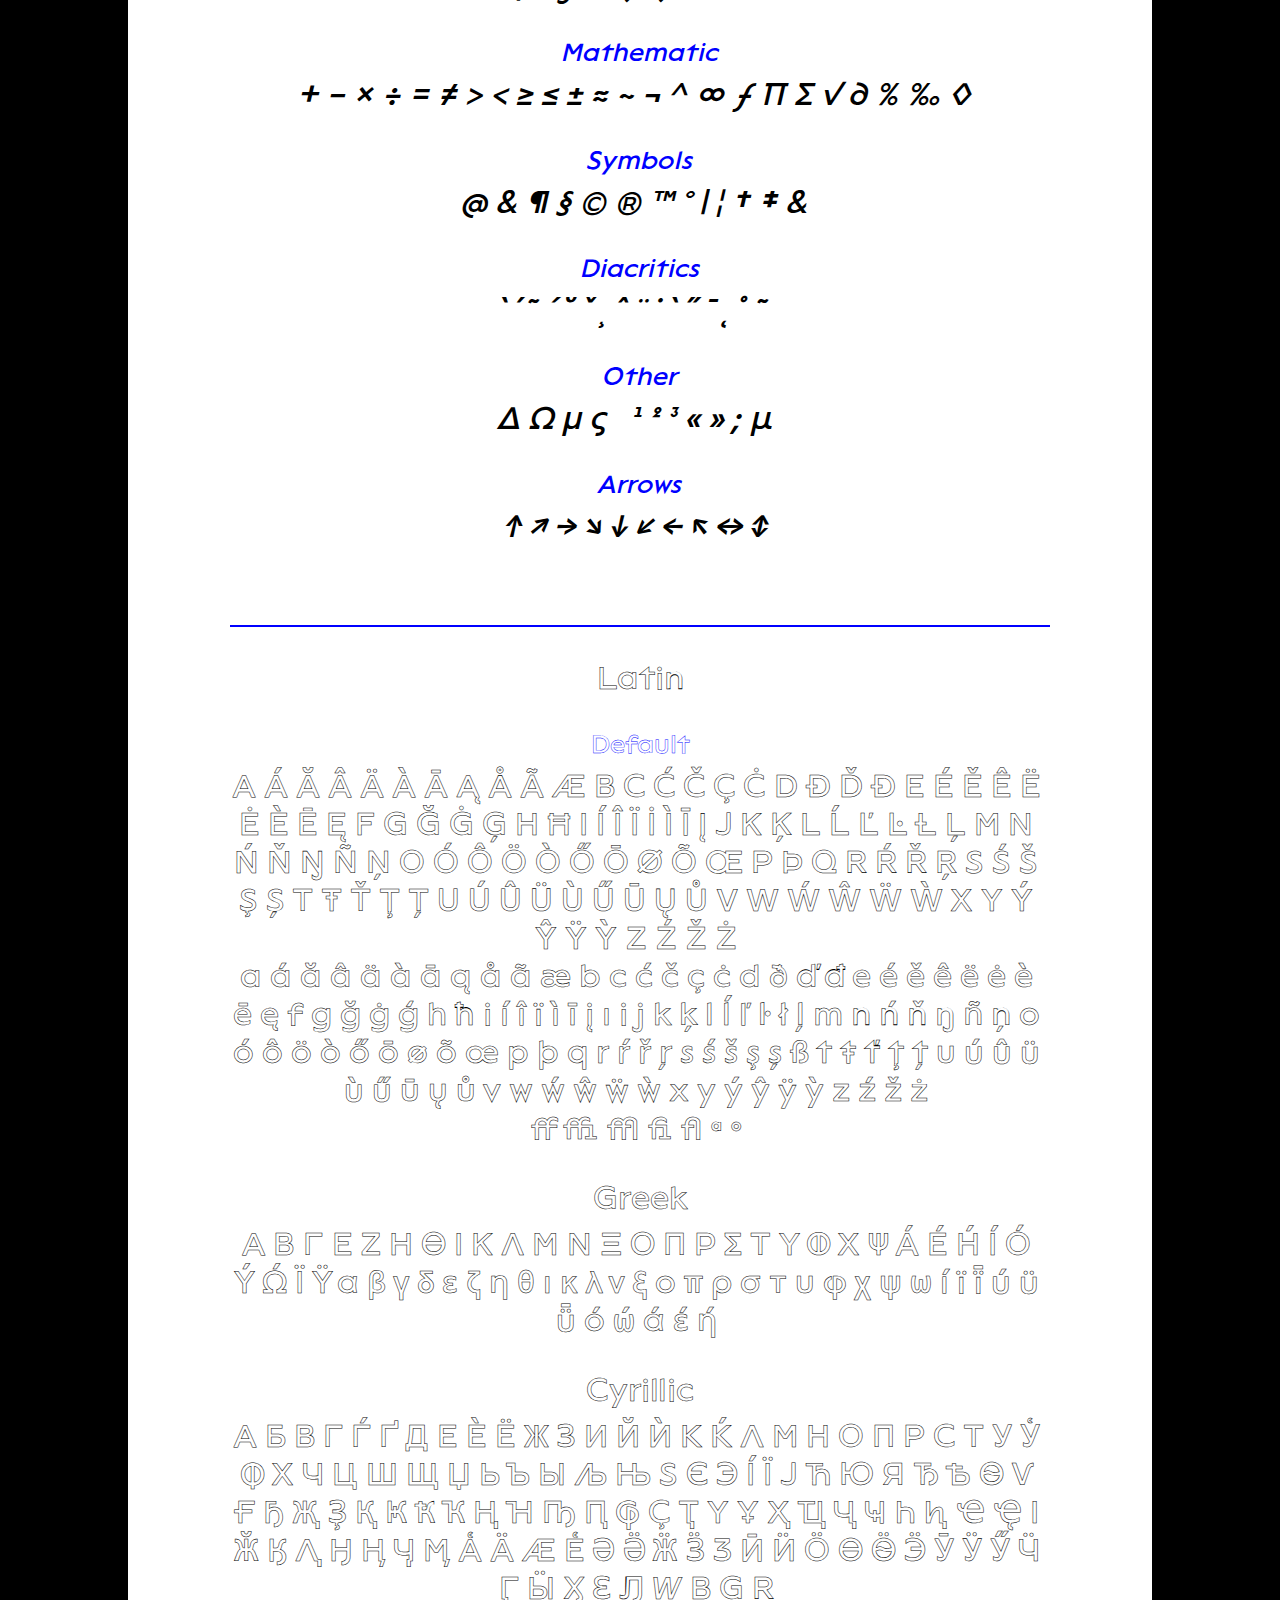
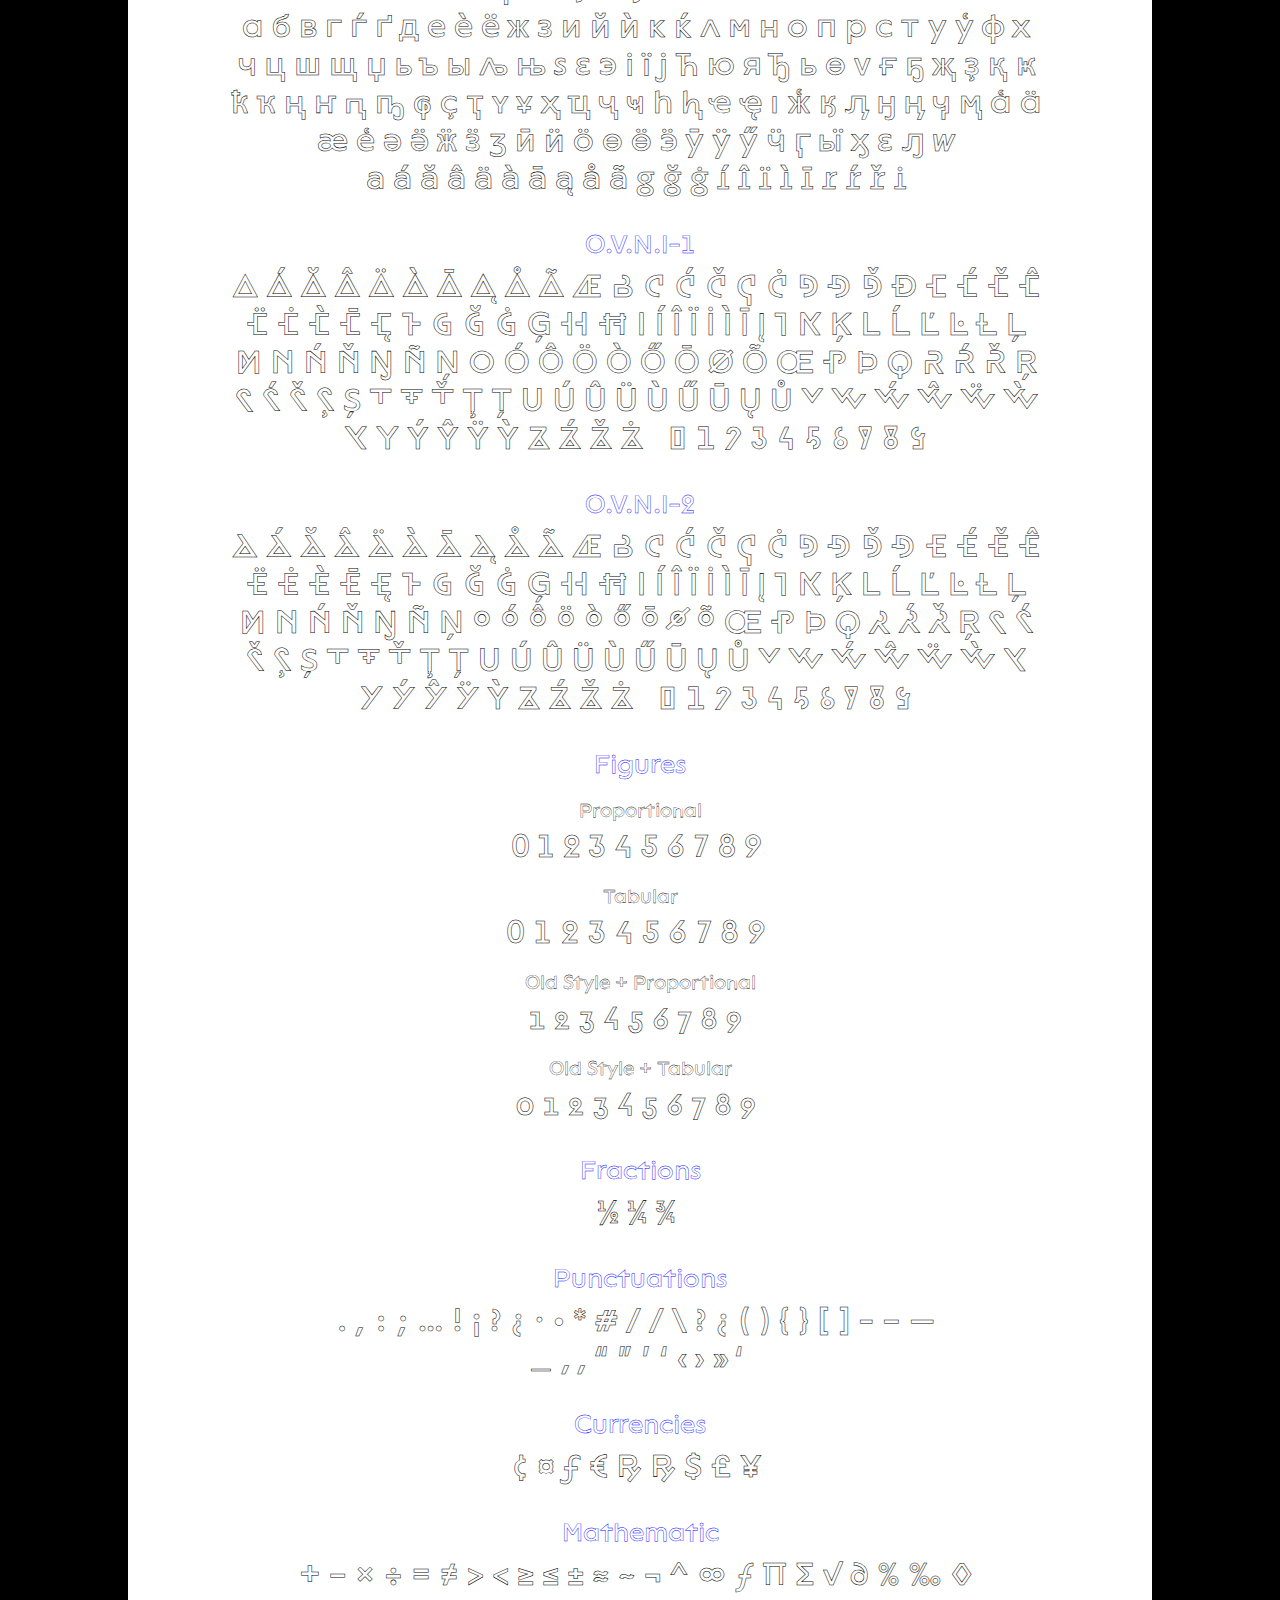
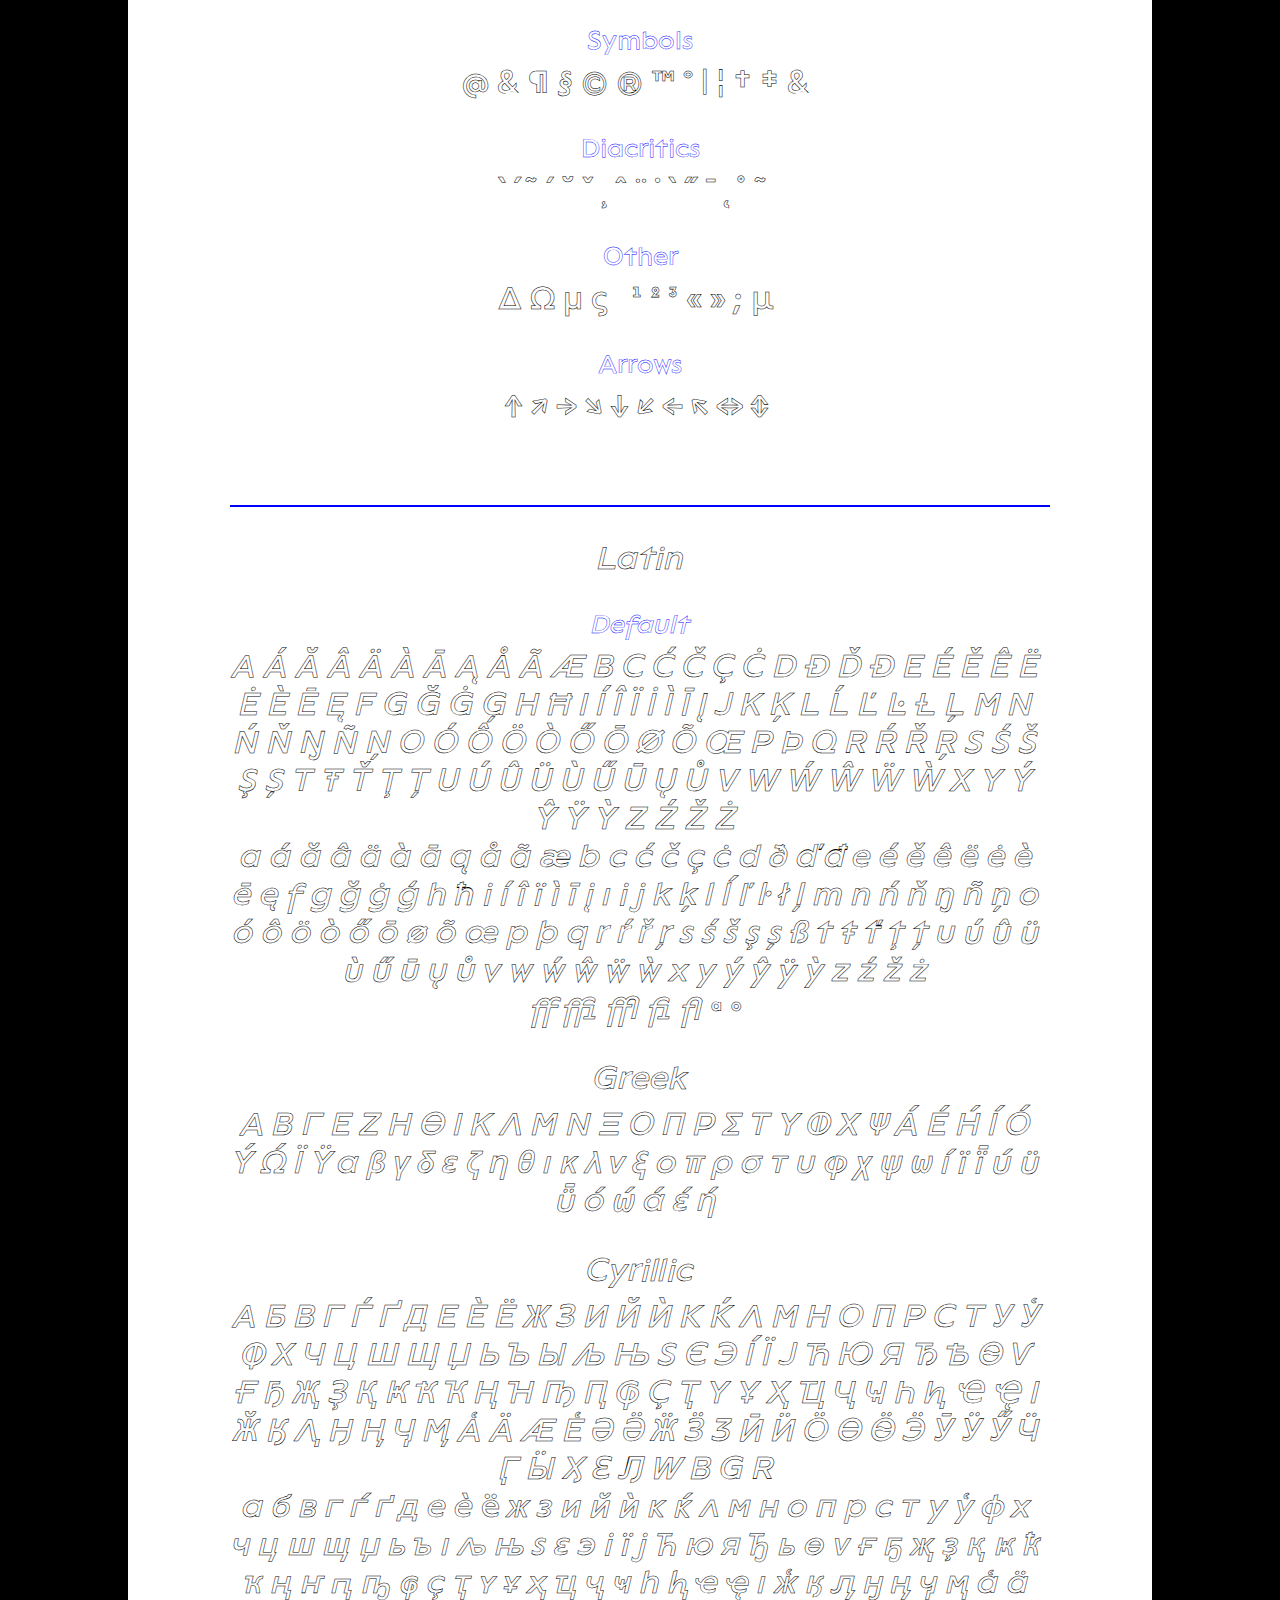
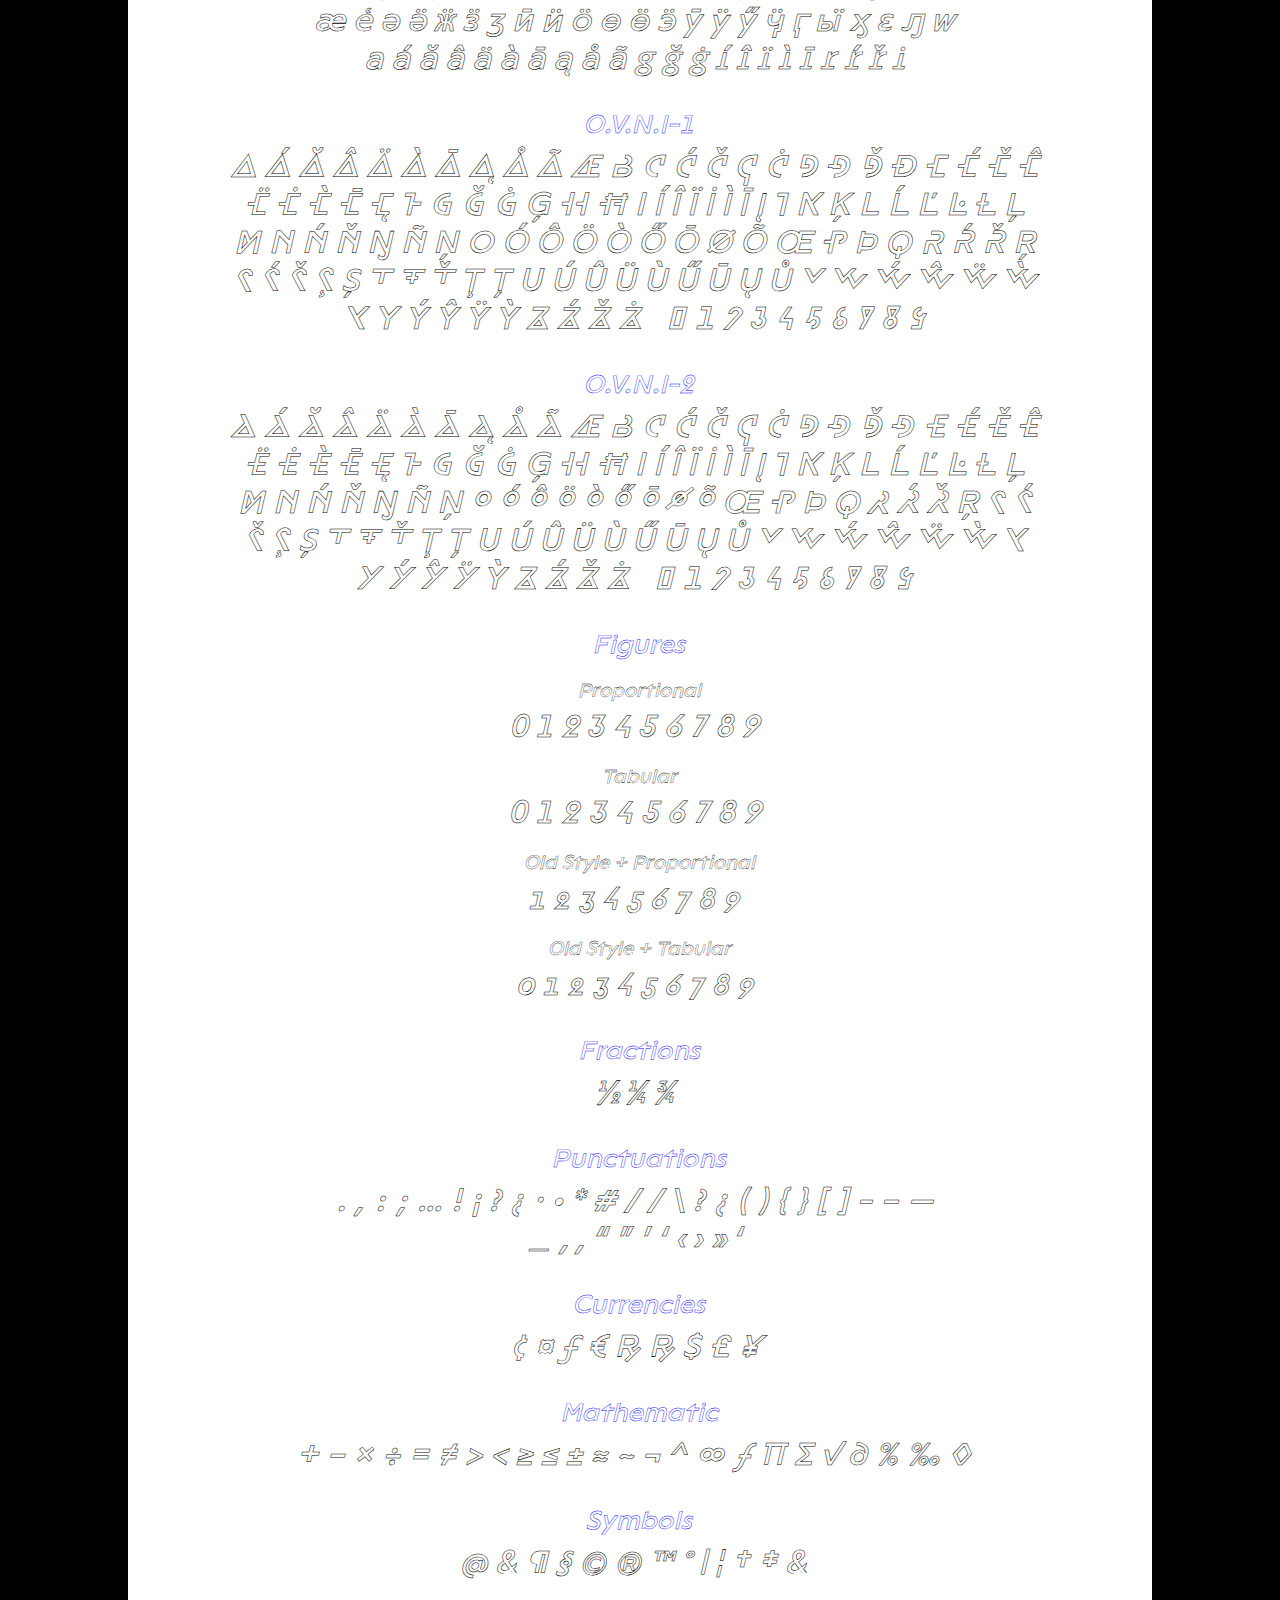
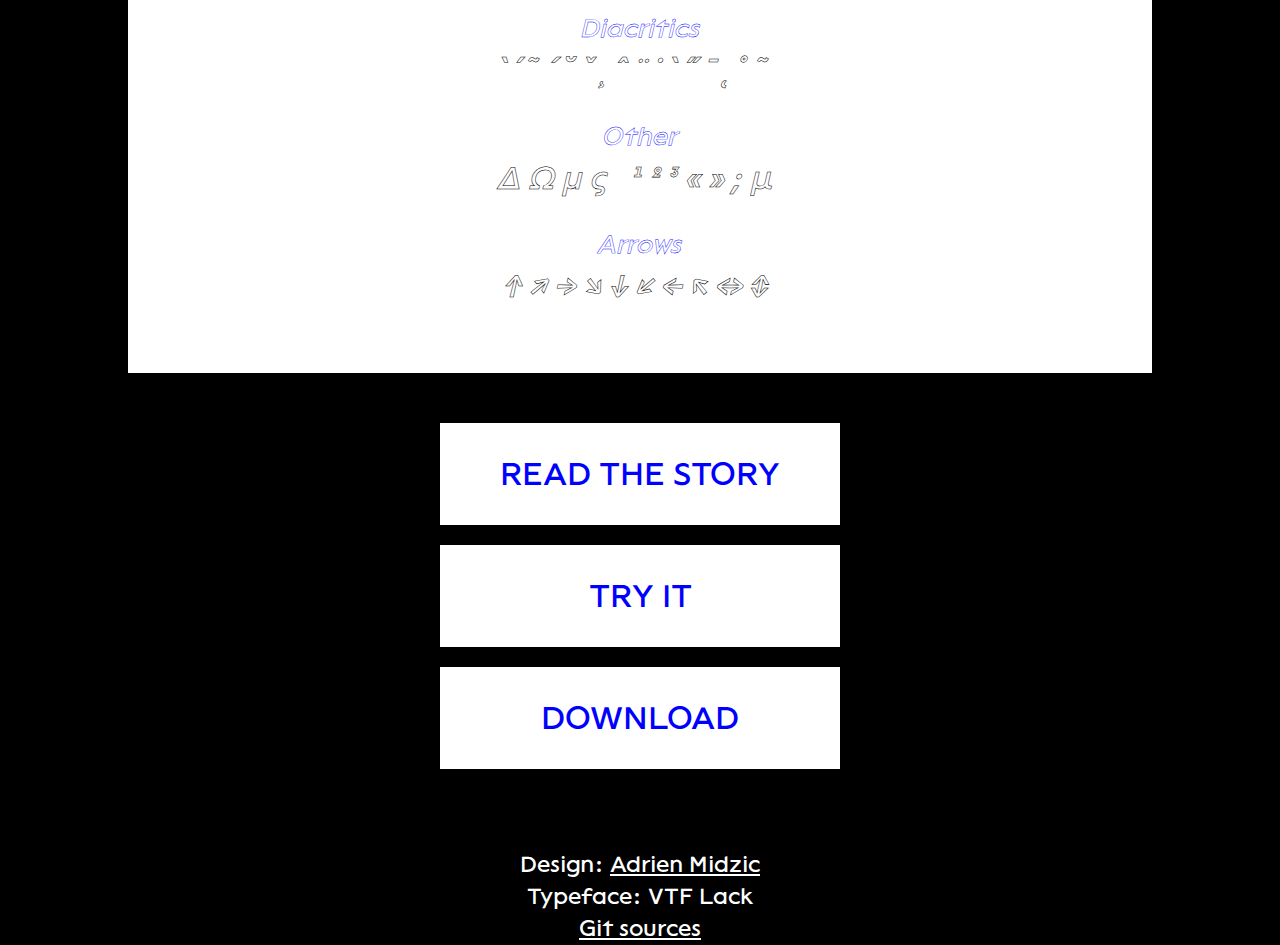
<file: fonts/Lack-Preview.html>
<head>
    <meta http-equiv="Content-type" content="text/html; charset=utf-8">
    <meta http-equiv="X-UA-Compatible" content="IE=9">
    <title>VTF Lack</title>
    <style type="text/css" media="screen">
        @font-face { font-family: 'Lack-Regular'; src: url('Lack-Regular.woff'); }
        @font-face { font-family: 'Lack-Italic'; src: url('Lack-Italic.woff'); }
        @font-face { font-family: 'Lack-Line-Regular'; src: url('Lack-Line-Regular.woff'); }
        @font-face { font-family: 'Lack-Line-Italic'; src: url('Lack-Line-Italic.woff'); }

        html, body {
          width:100%;
          height:100%;
 margin: 0;
 padding: 0;
 }
        body {

          background-color: black;
          -moz-font-feature-settings:"kern" 1, "liga" 1, "dlig" 1, "hlig" 1, "clig" 1;
-ms-font-feature-settings:"kern" 1, "liga" 1, "dlig" 1, "hlig" 1, "clig" 1;
-o-font-feature-settings:"kern" 1, "liga" 1, "dlig" 1, "hlig" 1, "clig" 1;
-webkit-font-feature-settings:"kern" 1, "liga" 1, "dlig" 1, "hlig" 1, "clig" 1;
font-feature-settings:"kern" 1, "liga" 1, "dlig" 1, "hlig" 1, "clig" 1;


        }

        [contenteditable="true"]:focus {
  display:block;
  color: blue;
  font-family: courier, sans-serif;
  background: #fff;
  position:relative;
  outline: none;
  }

        section.main {background-color: #FFF; max-width: 80%; width: 100%; margin: 50px auto; padding: 3rem 0}

        .cblueits p {color: white; letter-spacing: 0rem; line-height: 1rem; font-size: 70%; margin-bottom: 4rem}

        a, a:hover, a:focus, a:visited {color:blue; text-decoration: none; outline: none !important}
        .rotating a,   .rotating a:hover,   .rotating a:focus,   .rotating a:visited {color:white; text-decoration: none; outline: none !important}
        div:last-child {margin-bottom: 100px; text-align: center;}
          h1 { font-size: 6rem;
            line-height: 5rem;
            padding: 4rem auto 0rem;
            font-family: "Lack-Regular";
            display: block;
            text-align: center;

          }

        p {margin: 0px auto 20px; width: 80%; word-wrap: break-word; text-align: center; letter-spacing: 0.5rem; display: block;}
        @media all and (max-width:500px){
          p {margin: 0px auto 20px; max-width: 90%; width: 100%; word-wrap: break-word; text-align: center; letter-spacing: 0.5rem;}

        }
        #Reg { font-size: 2rem; font-family: "Lack-Regular";  margin-top: 5rem }
        #Ital { font-size: 2rem; font-family: "Lack-Italic"; border-top: 2px solid blue; margin-top: 5rem }
        #Reg-Inl { font-size: 2rem; font-family: "Lack-Line-Regular"; border-top: 2px solid blue; margin-top: 5rem  }
        #Ital-Inl { font-size: 2rem; font-family: "Lack-Line-Italic"; border-top: 2px solid blue; margin-top: 5rem  }


        @-webkit-keyframes rotating {
      from{
          -webkit-transform: rotate(0deg);
          transform-origin: center;
      }
      to{
          -webkit-transform: rotate(360deg);
          transform-origin: center;
      }
  }

  .rotating {
      -webkit-animation: rotating 2s linear infinite;
      max-width: 300px;
width: 100%;
margin: 50px auto 0px;
padding: 4rem ;
color:blue;
color: white;
  }

  span.big {display: block; margin: 2rem auto 0.5rem; font-size: 100%; letter-spacing: 0rem; color: Black}

  span.sub {display: block; margin: 2rem auto 0.5rem; font-size: 80%; letter-spacing: 0rem; color: blue}

  span.spec {font-size: 60%; display: block; margin: 20px auto 5px; letter-spacing: 0rem}



  .alt { -moz-font-feature-settings: "salt";
    -webkit-font-feature-settings: "salt";
    font-feature-settings: "salt";
  }

.alt-2 {
  -moz-font-feature-settings:"pnum" 1, "frac" 1, "zero" 1, "nalt" 1, "kern" 1, "liga" 1, "dlig" 1, "hlig" 1, "clig" 1, "calt" 1, "hist" 1, "ss02" 1;
  -ms-font-feature-settings: "pnum" 1, "frac" 1, "zero" 1, "nalt" 1, "kern" 1, "liga" 1, "dlig" 1, "hlig" 1, "clig" 1, "calt" 1, "hist" 1, "ss02" 1;
  -o-font-feature-settings:"pnum" 1, "frac" 1, "zero" 1, "nalt" 1, "kern" 1, "liga" 1, "dlig" 1, "hlig" 1, "clig" 1, "calt" 1, "hist" 1, "ss02" 1;
  -webkit-font-feature-settings:"pnum" 1, "frac" 1, "zero" 1, "nalt" 1, "kern" 1, "liga" 1, "dlig" 1, "hlig" 1, "clig" 1, "calt" 1, "hist" 1, "ss02" 1;
  font-feature-settings:"pnum" 1, "frac" 1, "zero" 1, "nalt" 1, "kern" 1, "liga" 1, "dlig" 1, "hlig" 1, "clig" 1, "calt" 1, "hist" 1, "ss02" 1;
}

.alt-3 { -moz-font-feature-settings:"pnum" 1, "frac" 1, "zero" 1, "nalt" 1, "kern" 1, "liga" 1, "dlig" 1, "hlig" 1, "clig" 1, "calt" 1, "hist" 1, "ss03" 1;
-ms-font-feature-settings:"pnum" 1, "frac" 1, "zero" 1, "nalt" 1, "kern" 1, "liga" 1, "dlig" 1, "hlig" 1, "clig" 1, "calt" 1, "hist" 1, "ss03" 1;
-o-font-feature-settings:"pnum" 1, "frac" 1, "zero" 1, "nalt" 1, "kern" 1, "liga" 1, "dlig" 1, "hlig" 1, "clig" 1, "calt" 1, "hist" 1, "ss03" 1;
-webkit-font-feature-settings:"pnum" 1, "frac" 1, "zero" 1, "nalt" 1, "kern" 1, "liga" 1, "dlig" 1, "hlig" 1, "clig" 1, "calt" 1, "hist" 1, "ss03" 1;
font-feature-settings:"pnum" 1, "frac" 1, "zero" 1, "nalt" 1, "kern" 1, "liga" 1, "dlig" 1, "hlig" 1, "clig" 1, "calt" 1, "hist" 1, "ss03" 1;
}

.tnum{-moz-font-feature-settings:"tnum" 1;
-ms-font-feature-settings:"tnum" 1;
-o-font-feature-settings:"tnum" 1;
-webkit-font-feature-settings:"tnum" 1;
font-feature-settings:"tnum" 1;
}

.old {
  -moz-font-feature-settings:"onum" 1;
  -ms-font-feature-settings:"onum" 1;
  -o-font-feature-settings:"onum" 1;
  -webkit-font-feature-settings:"onum" 1;
  font-feature-settings:"onum" 1;
}




    </style>
</head>
<body>



    <div>
      <h1 class="rotating">
        <a href="http://velvetyne.fr/fonts/lack/" target="_blank">
          VTF<br/>
        Lack
        </a>
    </div>


<section class="main" contenteditable="true">
  <p id="Reg" style="letter-spacing:0rem; margin-top:2rem; font-size:6rem">Compose…</p>
</section>

    <section class="main" contenteditable="true">



      <p id="Reg">

        <span class="big">Latin</span>


<span class="sub">Default</span>

AÁĂÂÄÀĀĄÅÃÆBCĆČÇĊDÐĎĐEÉĚÊËĖÈĒĘFGĞĠĢHĦIÍÎÏİÌĪĮJKĶLĹĽĿŁĻMNŃŇŊÑŅOÓÔÖÒŐŌØÕŒPÞQRŔŘŖSŚŠŞȘTŦŤŢȚUÚÛÜÙŰŪŲŮVWẂŴẄẀXYÝŶŸỲZŹŽŻ
aáăâäàāąåãæbcćčçċdðďđeéěêëėèēęfgğġģhħiíîïìīįıijkķlĺľŀłļmnńňŋñņoóôöòőōøõœpþqrŕřŗsśšşșßtŧťţțuúûüùűūųůvwẃŵẅẁxyýŷÿỳzźžż
</br/>ffffifflﬁﬂªº

<span class="big">Greek</span>
ΑΒΓΕΖΗΘΙΚΛΜΝΞΟΠΡΣΤΥΦΧΨΆΈΉΊΌΎΏΪΫαβγδεζηθικλνξοπρστυφχψωίϊΐύϋΰόώάέή

<span class="big">Cyrillic</span>
АБВГЃҐДЕЀЁЖЗИЙЍКЌЛМНОПРСТУЎФХЧЦШЩЏЬЪЫЉЊЅЄЭІЇЈЋЮЯЂѢѲѴҒҔҖҘҚҜҞҠҢҤҦԤҨҪҬҮҰҲҴҶҸҺԦҼҾӀӁӃӅӇӉӋӍӐӒӔӖӘӚӜӞӠӢӤӦӨӪӬӮӰӲӴӶӸӼԐԒԜBGR абвгѓґдеѐёжзийѝкќлмнопрстуўфхчцшщџьъыљњѕєэіїјћюяђѣѳѵғҕҗҙқҝҟҡңҥԥҧҩҫҭүұҳҵҷҹһԧҽҿӏӂӄӆӈӊӌӎӑӓӕӗәӛӝӟӡӣӥӧөӫӭӯӱӳӵӷӹӽԑԓԝ

<span class="sub">Alternate</span>

<span class="alt">
aáăâäàāąåãgğġíîïìīrŕři₽
</span>

<span class="sub">O.V.N.I-1</span>
<span class="alt-2">
AÁĂÂÄÀĀĄÅÃÆBCĆČÇĊDÐĎĐEÉĚÊËĖÈĒĘFGĞĠĢHĦIÍÎÏİÌĪĮJKĶLĹĽĿŁĻMNŃŇŊÑŅOÓÔÖÒŐŌØÕŒPÞQRŔŘŖSŚŠŞȘTŦŤŢȚUÚÛÜÙŰŪŲŮVWẂŴẄẀXYÝŶŸỲZŹŽŻ
0123456789
</span>

<span class="sub">O.V.N.I-2</span>
<span class="alt-3">
AÁĂÂÄÀĀĄÅÃÆBCĆČÇĊDÐĎĐEÉĚÊËĖÈĒĘFGĞĠĢHĦIÍÎÏİÌĪĮJKĶLĹĽĿŁĻMNŃŇŊÑŅOÓÔÖÒŐŌØÕŒPÞQRŔŘŖSŚŠŞȘTŦŤŢȚUÚÛÜÙŰŪŲŮVWẂŴẄẀXYÝŶŸỲZŹŽŻ
0123456789
</span>


<span class="sub">Figures</span>

<span class="">
  <span class="spec">
Proportional
</span>
  0123456789
</span>
<span class="tnum">
  <span class="spec">
Tabular
</span>
  0123456789
</span>
<span class="old">
  <span class="spec">
Old Style + Proportional
</span>
  123456789
</span>
<span class="old tnum">
  <span class="spec">
Old Style + Tabular
</span>
  0123456789
</span>

<span class="sub">Fractions</span>

½¼¾

<span class="sub">Punctuations</span>

.,:;…!¡?¿·•*#//\?¿(){}[]-–—_‚„“”‘’‹›»’

<span class="sub">Currencies</span>

¢¤ƒ€₽$£¥

<span class="sub">Mathematic</span>

+−×÷=≠><≥≤±≈~¬^∞∫∏∑√∂%‰◊

<span class="sub">Symbols</span>

@&¶§©®™°|¦†‡&

<span class="sub">Diacritics</span>

 ̀ ́  ̃´˘ˇ¸ˆ¨˙`˝¯˛˚˜

 <span class="sub">Other</span>
ΔΩμς
¹²³­«»;µ

<span class="sub">Arrows</span>

↑↗→↘↓↙←↖↔↕


      </p>

<!-- Italic -->

<p id="Ital">

  <span class="big">Latin</span>


<span class="sub">Default</span>

AÁĂÂÄÀĀĄÅÃÆBCĆČÇĊDÐĎĐEÉĚÊËĖÈĒĘFGĞĠĢHĦIÍÎÏİÌĪĮJKĶLĹĽĿŁĻMNŃŇŊÑŅOÓÔÖÒŐŌØÕŒPÞQRŔŘŖSŚŠŞȘTŦŤŢȚUÚÛÜÙŰŪŲŮVWẂŴẄẀXYÝŶŸỲZŹŽŻ
aáăâäàāąåãæbcćčçċdðďđeéěêëėèēęfgğġģhħiíîïìīįıijkķlĺľŀłļmnńňŋñņoóôöòőōøõœpþqrŕřŗsśšşșßtŧťţțuúûüùűūųůvwẃŵẅẁxyýŷÿỳzźžż
</br/>ffffifflﬁﬂªº

<span class="big">Greek</span>
ΑΒΓΕΖΗΘΙΚΛΜΝΞΟΠΡΣΤΥΦΧΨΆΈΉΊΌΎΏΪΫαβγδεζηθικλνξοπρστυφχψωίϊΐύϋΰόώάέή

<span class="big">Cyrillic</span>
АБВГЃҐДЕЀЁЖЗИЙЍКЌЛМНОПРСТУЎФХЧЦШЩЏЬЪЫЉЊЅЄЭІЇЈЋЮЯЂѢѲѴҒҔҖҘҚҜҞҠҢҤҦԤҨҪҬҮҰҲҴҶҸҺԦҼҾӀӁӃӅӇӉӋӍӐӒӔӖӘӚӜӞӠӢӤӦӨӪӬӮӰӲӴӶӸӼԐԒԜBGR абвгѓґдеѐёжзийѝкќлмнопрстуўфхчцшщџьъыљњѕєэіїјћюяђѣѳѵғҕҗҙқҝҟҡңҥԥҧҩҫҭүұҳҵҷҹһԧҽҿӏӂӄӆӈӊӌӎӑӓӕӗәӛӝӟӡӣӥӧөӫӭӯӱӳӵӷӹӽԑԓԝ

<span class="alt">
aáăâäàāąåãgğġíîïìīrŕři
</span>

<span class="sub">O.V.N.I-1</span>
<span class="alt-2">
AÁĂÂÄÀĀĄÅÃÆBCĆČÇĊDÐĎĐEÉĚÊËĖÈĒĘFGĞĠĢHĦIÍÎÏİÌĪĮJKĶLĹĽĿŁĻMNŃŇŊÑŅOÓÔÖÒŐŌØÕŒPÞQRŔŘŖSŚŠŞȘTŦŤŢȚUÚÛÜÙŰŪŲŮVWẂŴẄẀXYÝŶŸỲZŹŽŻ
0123456789
</span>

<span class="sub">O.V.N.I-2</span>
<span class="alt-3">
AÁĂÂÄÀĀĄÅÃÆBCĆČÇĊDÐĎĐEÉĚÊËĖÈĒĘFGĞĠĢHĦIÍÎÏİÌĪĮJKĶLĹĽĿŁĻMNŃŇŊÑŅOÓÔÖÒŐŌØÕŒPÞQRŔŘŖSŚŠŞȘTŦŤŢȚUÚÛÜÙŰŪŲŮVWẂŴẄẀXYÝŶŸỲZŹŽŻ
0123456789
</span>


<span class="sub">Figures</span>

<span class="">
<span class="spec">
Proportional
</span>
0123456789
</span>
<span class="tnum">
<span class="spec">
Tabular
</span>
0123456789
</span>
<span class="old">
<span class="spec">
Old Style + Proportional
</span>
123456789
</span>
<span class="old tnum">
<span class="spec">
Old Style + Tabular
</span>
0123456789
</span>

<span class="sub">Fractions</span>

½¼¾

<span class="sub">Punctuations</span>

.,:;…!¡?¿·•*#//\?¿(){}[]-–—_‚„“”‘’‹›»’

<span class="sub">Currencies</span>

¢¤ƒ€₽₽$£¥

<span class="sub">Mathematic</span>

+−×÷=≠><≥≤±≈~¬^∞∫∏∑√∂%‰◊

<span class="sub">Symbols</span>

@&¶§©®™°|¦†‡&

<span class="sub">Diacritics</span>

̀ ́  ̃´˘ˇ¸ˆ¨˙`˝¯˛˚˜

<span class="sub">Other</span>
ΔΩμς
¹²³­«»;µ

<span class="sub">Arrows</span>

↑↗→↘↓↙←↖↔↕


</p>


<!-- Reg Line -->

<p id="Reg-Inl">

  <span class="big">Latin</span>


<span class="sub">Default</span>

AÁĂÂÄÀĀĄÅÃÆBCĆČÇĊDÐĎĐEÉĚÊËĖÈĒĘFGĞĠĢHĦIÍÎÏİÌĪĮJKĶLĹĽĿŁĻMNŃŇŊÑŅOÓÔÖÒŐŌØÕŒPÞQRŔŘŖSŚŠŞȘTŦŤŢȚUÚÛÜÙŰŪŲŮVWẂŴẄẀXYÝŶŸỲZŹŽŻ
aáăâäàāąåãæbcćčçċdðďđeéěêëėèēęfgğġģhħiíîïìīįıijkķlĺľŀłļmnńňŋñņoóôöòőōøõœpþqrŕřŗsśšşșßtŧťţțuúûüùűūųůvwẃŵẅẁxyýŷÿỳzźžż
</br/>ffffifflﬁﬂªº

<span class="big">Greek</span>
ΑΒΓΕΖΗΘΙΚΛΜΝΞΟΠΡΣΤΥΦΧΨΆΈΉΊΌΎΏΪΫαβγδεζηθικλνξοπρστυφχψωίϊΐύϋΰόώάέή

<span class="big">Cyrillic</span>
АБВГЃҐДЕЀЁЖЗИЙЍКЌЛМНОПРСТУЎФХЧЦШЩЏЬЪЫЉЊЅЄЭІЇЈЋЮЯЂѢѲѴҒҔҖҘҚҜҞҠҢҤҦԤҨҪҬҮҰҲҴҶҸҺԦҼҾӀӁӃӅӇӉӋӍӐӒӔӖӘӚӜӞӠӢӤӦӨӪӬӮӰӲӴӶӸӼԐԒԜBGR абвгѓґдеѐёжзийѝкќлмнопрстуўфхчцшщџьъыљњѕєэіїјћюяђѣѳѵғҕҗҙқҝҟҡңҥԥҧҩҫҭүұҳҵҷҹһԧҽҿӏӂӄӆӈӊӌӎӑӓӕӗәӛӝӟӡӣӥӧөӫӭӯӱӳӵӷӹӽԑԓԝ

<span class="alt">
aáăâäàāąåãgğġíîïìīrŕři
</span>

<span class="sub">O.V.N.I-1</span>
<span class="alt-2">
AÁĂÂÄÀĀĄÅÃÆBCĆČÇĊDÐĎĐEÉĚÊËĖÈĒĘFGĞĠĢHĦIÍÎÏİÌĪĮJKĶLĹĽĿŁĻMNŃŇŊÑŅOÓÔÖÒŐŌØÕŒPÞQRŔŘŖSŚŠŞȘTŦŤŢȚUÚÛÜÙŰŪŲŮVWẂŴẄẀXYÝŶŸỲZŹŽŻ
0123456789
</span>

<span class="sub">O.V.N.I-2</span>
<span class="alt-3">
AÁĂÂÄÀĀĄÅÃÆBCĆČÇĊDÐĎĐEÉĚÊËĖÈĒĘFGĞĠĢHĦIÍÎÏİÌĪĮJKĶLĹĽĿŁĻMNŃŇŊÑŅOÓÔÖÒŐŌØÕŒPÞQRŔŘŖSŚŠŞȘTŦŤŢȚUÚÛÜÙŰŪŲŮVWẂŴẄẀXYÝŶŸỲZŹŽŻ
0123456789
</span>


<span class="sub">Figures</span>

<span class="">
<span class="spec">
Proportional
</span>
0123456789
</span>
<span class="tnum">
<span class="spec">
Tabular
</span>
0123456789
</span>
<span class="old">
<span class="spec">
Old Style + Proportional
</span>
123456789
</span>
<span class="old tnum">
<span class="spec">
Old Style + Tabular
</span>
0123456789
</span>

<span class="sub">Fractions</span>

½¼¾

<span class="sub">Punctuations</span>

.,:;…!¡?¿·•*#//\?¿(){}[]-–—_‚„“”‘’‹›»’

<span class="sub">Currencies</span>

¢¤ƒ€₽₽$£¥

<span class="sub">Mathematic</span>

+−×÷=≠><≥≤±≈~¬^∞∫∏∑√∂%‰◊

<span class="sub">Symbols</span>

@&¶§©®™°|¦†‡&

<span class="sub">Diacritics</span>

̀ ́  ̃´˘ˇ¸ˆ¨˙`˝¯˛˚˜

<span class="sub">Other</span>
ΔΩμς
¹²³­«»;µ

<span class="sub">Arrows</span>

↑↗→↘↓↙←↖↔↕


</p>



<!-- Ital Line -->

<p id="Ital-Inl">

  <span class="big">Latin</span>


<span class="sub">Default</span>

AÁĂÂÄÀĀĄÅÃÆBCĆČÇĊDÐĎĐEÉĚÊËĖÈĒĘFGĞĠĢHĦIÍÎÏİÌĪĮJKĶLĹĽĿŁĻMNŃŇŊÑŅOÓÔÖÒŐŌØÕŒPÞQRŔŘŖSŚŠŞȘTŦŤŢȚUÚÛÜÙŰŪŲŮVWẂŴẄẀXYÝŶŸỲZŹŽŻ
aáăâäàāąåãæbcćčçċdðďđeéěêëėèēęfgğġģhħiíîïìīįıijkķlĺľŀłļmnńňŋñņoóôöòőōøõœpþqrŕřŗsśšşșßtŧťţțuúûüùűūųůvwẃŵẅẁxyýŷÿỳzźžż
</br/>ffffifflﬁﬂªº

<span class="big">Greek</span>
ΑΒΓΕΖΗΘΙΚΛΜΝΞΟΠΡΣΤΥΦΧΨΆΈΉΊΌΎΏΪΫαβγδεζηθικλνξοπρστυφχψωίϊΐύϋΰόώάέή

<span class="big">Cyrillic</span>
АБВГЃҐДЕЀЁЖЗИЙЍКЌЛМНОПРСТУЎФХЧЦШЩЏЬЪЫЉЊЅЄЭІЇЈЋЮЯЂѢѲѴҒҔҖҘҚҜҞҠҢҤҦԤҨҪҬҮҰҲҴҶҸҺԦҼҾӀӁӃӅӇӉӋӍӐӒӔӖӘӚӜӞӠӢӤӦӨӪӬӮӰӲӴӶӸӼԐԒԜBGR абвгѓґдеѐёжзийѝкќлмнопрстуўфхчцшщџьъыљњѕєэіїјћюяђѣѳѵғҕҗҙқҝҟҡңҥԥҧҩҫҭүұҳҵҷҹһԧҽҿӏӂӄӆӈӊӌӎӑӓӕӗәӛӝӟӡӣӥӧөӫӭӯӱӳӵӷӹӽԑԓԝ

<span class="alt">
aáăâäàāąåãgğġíîïìīrŕři
</span>

<span class="sub">O.V.N.I-1</span>
<span class="alt-2">
AÁĂÂÄÀĀĄÅÃÆBCĆČÇĊDÐĎĐEÉĚÊËĖÈĒĘFGĞĠĢHĦIÍÎÏİÌĪĮJKĶLĹĽĿŁĻMNŃŇŊÑŅOÓÔÖÒŐŌØÕŒPÞQRŔŘŖSŚŠŞȘTŦŤŢȚUÚÛÜÙŰŪŲŮVWẂŴẄẀXYÝŶŸỲZŹŽŻ
0123456789
</span>

<span class="sub">O.V.N.I-2</span>
<span class="alt-3">
AÁĂÂÄÀĀĄÅÃÆBCĆČÇĊDÐĎĐEÉĚÊËĖÈĒĘFGĞĠĢHĦIÍÎÏİÌĪĮJKĶLĹĽĿŁĻMNŃŇŊÑŅOÓÔÖÒŐŌØÕŒPÞQRŔŘŖSŚŠŞȘTŦŤŢȚUÚÛÜÙŰŪŲŮVWẂŴẄẀXYÝŶŸỲZŹŽŻ
0123456789
</span>


<span class="sub">Figures</span>

<span class="">
<span class="spec">
Proportional
</span>
0123456789
</span>
<span class="tnum">
<span class="spec">
Tabular
</span>
0123456789
</span>
<span class="old">
<span class="spec">
Old Style + Proportional
</span>
123456789
</span>
<span class="old tnum">
<span class="spec">
Old Style + Tabular
</span>
0123456789
</span>

<span class="sub">Fractions</span>

½¼¾

<span class="sub">Punctuations</span>

.,:;…!¡?¿·•*#//\?¿(){}[]-–—_‚„“”‘’‹›»’

<span class="sub">Currencies</span>

¢¤ƒ€₽₽$£¥

<span class="sub">Mathematic</span>

+−×÷=≠><≥≤±≈~¬^∞∫∏∑√∂%‰◊

<span class="sub">Symbols</span>

@&¶§©®™°|¦†‡&

<span class="sub">Diacritics</span>

̀ ́  ̃´˘ˇ¸ˆ¨˙`˝¯˛˚˜

<span class="sub">Other</span>
ΔΩμς
¹²³­«»;µ

<span class="sub">Arrows</span>

↑↗→↘↓↙←↖↔↕


</p>

</section>


<div style="position: relative;
max-width: 400px;
margin: 20px auto;
text-align: center;
width: 100%;
display: inherit;
padding:2rem 0rem;
background-color:white">

<span id="Reg"style="color:blue; text-aligncenter; margin:20px auto; width:100%">
  <a href="http://velvetyne.fr/news/the-short-but-real-vtf-lack-story/" target="_blank">READ THE STORY</a>
</span>
</div>

<div style="position: relative;
max-width: 400px;
margin: 20px auto;
text-align: center;
width: 100%;
display: inherit;
padding:2rem 0rem;
background-color:white">

<span id="Reg"style="color:blue; text-aligncenter; margin:0px auto;width:100%">
  <a href="http://velvetyne.fr/fonts/lack/" target="_blank">TRY IT</a>
</span>
</div>

<div style="position: relative;
max-width: 400px;
margin: 0px auto;
text-align: center;
width: 100%;
display: inherit;
padding:2rem 0rem;
background-color:white">

<span id="Reg"style="color:blue; text-aligncenter; margin:0px auto;width:100%">
  <a href="http://velvetyne.fr/fonts/lack/" target="_blank">DOWNLOAD</a>
</span>
</div>


<section id="Reg" class="Cblueits">

<p style="line-height:2rem">
  Design: <a href="http://www.adrienmidzic.fr" target="_blank" style="color:white; text-decoration:underline">Adrien Midzic</a> <br/>

Typeface: VTF Lack<br/>

<a href="https://github.com/adrien-midzic/Lack" target="_blank" style="color:white; text-decoration:underline">Git sources</a>
</p>

</section>
</section>

</body>
</file>
<file: stylesheets/video.css>
@import url('https://fonts.googleapis.com/css?family=Forum');

@font-face {
  font-family: 'Lazurski';
  src:
       url('../fonts/Lazurski.ttf') format('ttf');
}

body {
  width: 100%;
  height: 100%;
  font-family: 'Helvetica';
  -webkit-font-smoothing: antialiased;
  -moz-osx-font-smoothing: grayscale;
  background-color: black;
  color: white;
}

a {
  color: inherit;
  text-decoration: none;
}

* {
  box-sizing: border-box;
}

::-moz-selection{
    background-color: #000;
    color: #aaa;
}

h1.idea {
  font-size: 45px;
  text-transform: uppercase;
  margin-top: 150px;
  margin-bottom: 200px;
  text-align: center;
}

p.idea {
  font-family: 'Helvetica';
  line-height: 20px;
  width: 800px;
  font-size: 16px;
  margin: 0 auto;
}

.home {
  font-family: 'Forum';
  z-index: 9999;
  border: 2px solid black;
  border-radius: 50%;
  width: 60px;
  height: 60px;
  position: absolute;
  margin-left: 100px;
  margin-top: 50px;
  text-align: center;
  line-height: 60px;
  border: 2px solid white;
  text-transform: uppercase;
  transition: .3s all ease
}

.home:hover {
  background-color: white;
  cursor: pointer;
  color: #000;
}
</file>
<file: stylesheets/mq.css>
@media (min-width: 1441px) {

   div.main {
     margin-top: 190px;
   }

}


@media (max-width: 767px) {

    /* for main */

.stuff {
  display: flex;
  align-items: center;
  align-content: center;
  flex-direction: column;

}

div.container-poetry {
  height: 200px;
  width: 400px;
  margin: auto;
  top: 500px;
  right: 0;
  position: absolute;
}

div.container-video {
  height: 200px;
  width: 400px;
  margin: auto;
  cursor: pointer;
  left: 0;
  top: 250px;
  position: absolute;
}

video {
  width: 375px;
}

span {
  font-size: 40px;
}

div.main {
  width: 100vw;
  margin: 0 auto;
  text-align: center;
  margin-top: 40px;
}

div.big {
  margin-top: 35px;
}

.big span {
  font-size: 16px;
}

.clickme {
  display: none
}

.clickme2 {
  display: none;
}


    /* for poetry  */

.pictures {
  display: none;
}

.circle {
  display: none;
}

.nothing {
  display: none;
}

.home {
  display: block;
  margin: 0 auto;
  margin-top: 40px;
  position: inherit;
}

.swiper-container {
  height: 100%;
  width: 100vw;
  overflow-y: scroll;
  margin: 0 auto;
  font-size: 16px;
  border: none;
}

.swiper-container:hover {
  border: 2px solid #000;
}

article {
  margin-bottom: 70px;
  margin-left: 50px;
}

.swiper-slide:first-child {
  width: 280px;
  margin-bottom:  130px;
}

p.idea {
  width: 300px;
  font-size: 14px;
  line-height: 18px;
}

h1.idea {
  margin-top: 100px;
  margin-bottom: 60px;
}
</file>
<file: stylesheets/style.css>
@import "reset.css";
@import url('https://fonts.googleapis.com/css?family=Forum&subset=cyrillic,cyrillic-ext,latin-ext');
@import "../fonts/Lack.css";
@import "poetry.css";
@import "mq.css";
</file>
